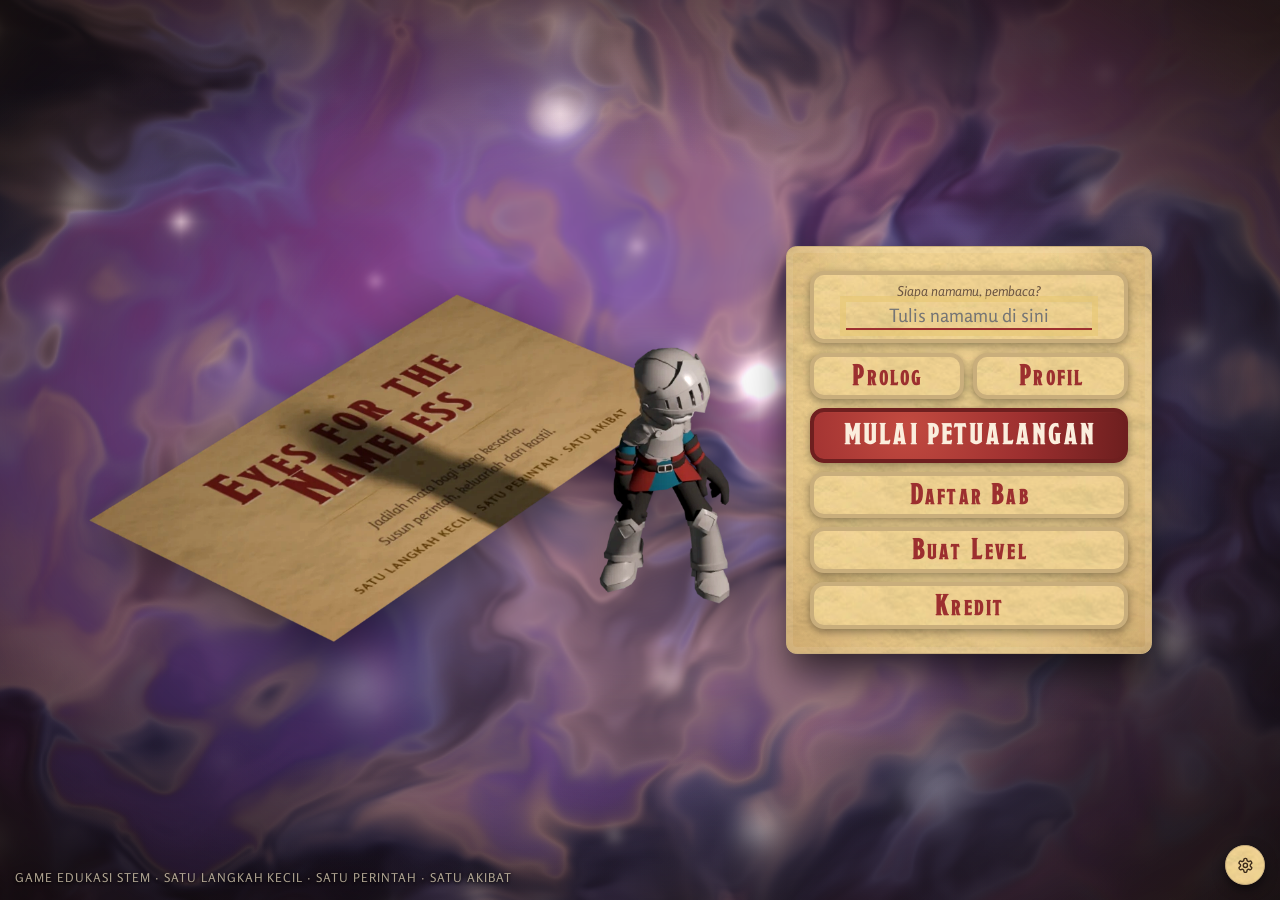
<file: index.html>
<!doctype html>
<html lang="id">
<head>
  <meta charset="utf-8" />
  <meta name="viewport" content="width=device-width, initial-scale=1, viewport-fit=cover" />
  <title>Eyes for the Nameless</title>
  <link rel="stylesheet" href="style.css" />
  <script type="importmap">
    {
      "imports": {
        "three": "./vendor/three/build/three.module.js",
        "three/addons/": "./vendor/three/examples/jsm/"
      }
    }
  </script>
</head>
<body class="on-title booting">
  <!-- Layar muat: tampil sampai js/main.js selesai -->
  <div class="boot" id="boot" role="status" aria-live="polite">
    <div class="boot-mark" aria-hidden="true">✦</div>
    <p id="bootText">Membuka buku…</p>
  </div>
  <!-- Dunia 3D: penuh layar -->
  <div class="viewport" id="viewport"></div>

  <div class="app">
    <!-- Bar atas melayang -->
    <header class="topbar">
      <button class="icon-btn" id="btnPause" title="Jeda (Esc / P)" aria-label="Jeda permainan">
        <svg viewBox="0 0 24 24"><rect x="14" y="4" width="4" height="16" rx="1" /><rect x="6" y="4" width="4" height="16" rx="1" /></svg>
      </button>
      <div class="banner">
        <div class="chapter" id="stageTitle">BAB I</div>
        <div class="stage-sub" id="stageSub"></div>
      </div>
      <div class="hud">
        <div class="chip" id="timer" title="Waktu menyusun (berhenti saat program berjalan)"></div>
        <div class="chip" id="starGoal"></div>
        <div class="chip" id="blockCount"></div>
      </div>
      <div class="top-actions">
        <button class="icon-btn" id="btnCenterCam" title="Pusatkan kamera (C)" aria-label="Pusatkan kamera ke titik awal">
          <svg viewBox="0 0 24 24"><circle cx="12" cy="12" r="3" /><line x1="12" x2="12" y1="2" y2="6" /><line x1="12" x2="12" y1="18" y2="22" /><line x1="2" x2="6" y1="12" y2="12" /><line x1="18" x2="22" y1="12" y2="12" /></svg>
        </button>
        <button class="icon-btn" id="btnControls" title="Panduan kontrol (? / H)" aria-label="Panduan kontrol">
          <svg viewBox="0 0 24 24"><circle cx="12" cy="12" r="10" /><path d="M9.09 9a3 3 0 0 1 5.83 1c0 2-3 3-3 3" /><path d="M12 17h.01" /></svg>
        </button>
        <button class="icon-btn" id="btnEditLevel" title="Kembali ke editor level" aria-label="Edit level ini" hidden>
          <svg viewBox="0 0 24 24"><path d="M21.174 6.812a1 1 0 0 0-3.986-3.987L3.842 16.174a2 2 0 0 0-.5.83l-1.321 4.352a.5.5 0 0 0 .623.622l4.353-1.32a2 2 0 0 0 .83-.497z" /><path d="m15 5 4 4" /></svg>
        </button>
        <button class="icon-btn" id="btnStages" title="Daftar bab">
          <svg viewBox="0 0 24 24"><path d="M12 7v14" /><path d="M3 18a1 1 0 0 1-1-1V4a1 1 0 0 1 1-1h5a4 4 0 0 1 4 4 4 4 0 0 1 4-4h5a1 1 0 0 1 1 1v13a1 1 0 0 1-1 1h-6a3 3 0 0 0-3 3 3 3 0 0 0-3-3z" /></svg>
        </button>
        <button class="icon-btn" id="btnMute" title="Suara">
          <svg viewBox="0 0 24 24" id="muteIcon"></svg>
        </button>
      </div>
    </header>

    <div class="concept" id="concept"></div>
    <button class="hint-btn" id="btnHint" title="Minta petunjuk">
      <span class="seal-mini" id="hintSeal"></span> Petunjuk
    </button>
    <button class="cam-help" id="camHelp" type="button" title="Buka panduan kontrol lengkap (? / H)" aria-label="Panduan kontrol kamera dan tombol">
      <span><b>Putar:</b> Seret</span>
      <span class="sep" aria-hidden="true">·</span>
      <span><b>Geser:</b> Klik kanan / <kbd>WASD</kbd></span>
      <span class="sep" aria-hidden="true">·</span>
      <span><b>Zoom:</b> Scroll</span>
      <span class="sep" aria-hidden="true">·</span>
      <span><b>Pusat:</b> <kbd>C</kbd></span>
      <span class="sep" aria-hidden="true">·</span>
      <span class="cam-help-more">Kontrol <kbd>?</kbd></span>
    </button>
    <div class="toast" id="toast" role="status"></div>

    <div class="dialog" id="dialog" hidden>
      <div class="portrait" id="dlgIcon"></div>
      <div class="dlg-body">
        <div class="dlg-name" id="dlgName"></div>
        <div class="dlg-text" id="dlgText"></div>
      </div>
      <button class="dlg-next" id="dlgNext">Lanjut ›</button>
    </div>

    <!-- Pegangan untuk menyeret lebar panel buku perintah (desktop) -->
    <div class="panel-resizer" id="panelResizer" role="separator" aria-orientation="vertical" tabindex="0"
      aria-label="Ubah lebar panel perintah" title="Seret untuk mengubah lebar panel · klik ganda: ukuran awal"></div>

    <!-- Panel buku perintah -->
    <aside class="code-panel paper">
      <div class="editor" id="editorView"></div>
      <div class="section">
        <div class="pal-head">
          <h2 class="panel-title">Kitab Perintah</h2>
          <button class="link-btn" id="btnBlockInfo" title="Penjelasan semua blok di bab ini">
            <svg viewBox="0 0 24 24"><circle cx="12" cy="12" r="10" /><path d="M12 16v-4" /><path d="M12 8h.01" /></svg>
            Kamus blok
          </button>
        </div>
        <p class="sub">Klik untuk menambah · seret untuk mengatur</p>
        <div class="palette" id="palette"></div>
      </div>

      <div class="section grow">
        <div class="prog-head">
          <h2 class="panel-title">Program</h2>
          <button class="link-btn" id="btnClear">
            <svg viewBox="0 0 24 24"><path d="M3 6h18" /><path d="M19 6v14c0 1-1 2-2 2H7c-1 0-2-1-2-2V6" /><path d="M8 6V4c0-1 1-2 2-2h4c1 0 2 1 2 2v2" /><line x1="10" x2="10" y1="11" y2="17" /><line x1="14" x2="14" y1="11" y2="17" /></svg>
            <span id="clearLabel">Hapus semua</span>
          </button>
        </div>
        <div class="program" id="program" role="list" aria-label="Program"></div>
      </div>

      <div class="run-bar">
        <button class="run" id="btnRun">
          <svg viewBox="0 0 24 24"><polygon points="6 3 20 12 6 21 6 3"  fill="currentColor"/></svg>
          JALANKAN
        </button>
        <button class="btn icon square" id="btnReset" title="Hentikan &amp; kembali ke awal">
          <svg viewBox="0 0 24 24"><path d="M3 12a9 9 0 1 0 9-9 9.75 9.75 0 0 0-6.74 2.74L3 8" /><path d="M3 3v5h5" /></svg>
        </button>
        <label class="speed">
          <span>Kecepatan</span>
          <input type="range" id="speed" min="1" max="5" value="2" />
        </label>
      </div>
    </aside>
  </div>

  <!-- Sampul buku (layar judul) -->
  <div class="overlay title-screen" id="titleOverlay">
    <!-- Menu utama ala diorama: render tim (kartu judul + kesatria) dengan tombol di bidang tanah yang sama.
         Posisi bidang dihitung di js/main.js (layoutMenuPlane). Layar sempit memakai tata letak datar. -->
    <div class="menu-scene" id="menuScene">
      <img class="menu-art" id="menuArt" src="assets/menu/scene.webp" alt="" aria-hidden="true" draggable="false">
      <div class="menu-plane" id="menuPlane">
        <h1 id="gameTitle" class="sr-only"></h1>
        <p class="sr-only">Jadilah mata bagi sang kesatria. Susun perintah, keluarlah dari kastil.</p>
        <!-- Papan UI: seukuran kartu judul, di lantai yang sama, diputar 90 derajat (bersilangan) -->
        <div class="menu-panel">
          <div class="menu-board" aria-hidden="true"></div>
          <div class="slab slab-note">
            <label class="name-field" id="nameField">
              <span>Siapa namamu, pembaca?</span>
              <input id="nameInput" maxlength="20" placeholder="Tulis namamu di sini" autocomplete="off" data-autofocus>
            </label>
            <p class="welcome" id="welcomeText" hidden></p>
          </div>
          <div class="slab-row">
            <button class="slab" id="btnProlog">Prolog</button>
            <button class="slab" id="btnTitleProfile">Profil</button>
          </div>
          <button class="slab slab-main" id="btnPlay" data-autofocus>BUKA BUKU</button>
          <button class="slab" id="btnTitleStages">Daftar Bab</button>
          <button class="slab" id="btnTitleEditor">Buat Level</button>
          <button class="slab" id="btnTitleCredits">Kredit</button>
        </div>
      </div>
      <nav class="menu-corner" aria-label="Menu lain">
        <button class="btn" id="btnEpilog" hidden>Epilog</button>
        <button class="icon-btn" id="btnTitleSettings" title="Pengaturan" aria-label="Pengaturan"><svg viewBox="0 0 24 24"><path d="M12.22 2h-.44a2 2 0 0 0-2 2v.18a2 2 0 0 1-1 1.73l-.43.25a2 2 0 0 1-2 0l-.15-.08a2 2 0 0 0-2.73.73l-.22.38a2 2 0 0 0 .73 2.73l.15.1a2 2 0 0 1 1 1.72v.51a2 2 0 0 1-1 1.74l-.15.09a2 2 0 0 0-.73 2.73l.22.38a2 2 0 0 0 2.73.73l.15-.08a2 2 0 0 1 2 0l.43.25a2 2 0 0 1 1 1.73V20a2 2 0 0 0 2 2h.44a2 2 0 0 0 2-2v-.18a2 2 0 0 1 1-1.73l.43-.25a2 2 0 0 1 2 0l.15.08a2 2 0 0 0 2.73-.73l.22-.39a2 2 0 0 0-.73-2.73l-.15-.08a2 2 0 0 1-1-1.74v-.5a2 2 0 0 1 1-1.74l.15-.09a2 2 0 0 0 .73-2.73l-.22-.38a2 2 0 0 0-2.73-.73l-.15.08a2 2 0 0 1-2 0l-.43-.25a2 2 0 0 1-1-1.73V4a2 2 0 0 0-2-2z" /><circle cx="12" cy="12" r="3" /></svg></button>
      </nav>
      <p class="menu-foot">Game edukasi STEM · Satu langkah kecil · satu perintah · satu akibat</p>
    </div>
  </div>

  <!-- Cutscene: halaman buku -->
  <div class="overlay story" id="storyOverlay" hidden>
    <div class="story-flash" id="storyFlash" aria-hidden="true"></div>
    <div class="story-card paper">
      <div class="story-label" id="storyLabel"></div>
      <div class="story-art" id="storyArt" aria-hidden="true" hidden>
        <div class="story-figure knight"><img src="assets/portraits/knight.png" alt="" /></div>
        <div class="story-figure princess"><img src="assets/portraits/princess.png" alt="" /></div>
      </div>
      <p class="story-text" id="storyText"></p>
      <div class="story-actions">
        <button class="link-btn" id="storySkip">Lewati</button>
        <span class="story-dots" id="storyDots"></span>
        <button class="run small" id="storyNext" data-autofocus>Lanjut ›</button>
      </div>
    </div>
  </div>

  <!-- Daftar bab -->
  <div class="overlay" id="stageOverlay" role="dialog" aria-modal="true" aria-label="Daftar bab" hidden>
    <div class="modal wide paper">
      <h2>Daftar Bab</h2>
      <div class="stage-grid" id="stageGrid"></div>
      <div class="custom-head">
        <h3>Level Custom</h3>
        <div class="custom-actions">
          <button class="run small" id="btnNewLevel">+ Buat level</button>
          <button class="btn" id="btnImport">Impor kode</button>
        </div>
      </div>
      <div class="stage-grid" id="customGrid"></div>
      <div class="modal-actions">
        <button class="btn" id="btnStageEpilog" hidden>Tonton ulang epilog</button>
        <button class="btn" id="btnSaveNow">Simpan sekarang</button>
        <button class="run small" id="btnCloseStages">Tutup</button>
      </div>
    </div>
  </div>

  <!-- Menang -->
  <div class="overlay" id="winOverlay" role="dialog" aria-modal="true" aria-labelledby="winTitle" hidden>
    <div class="modal paper">
      <h2 id="winTitle">Bab selesai!</h2>
      <div class="win-stars" id="winStars"></div>
      <p id="winText"></p>
      <p class="win-eng" id="winEng"></p>
      <div class="modal-actions">
        <button class="btn" id="btnStay">Ulangi</button>
        <button class="run small" id="btnNext" data-autofocus>Lanjut ›</button>
      </div>
    </div>
  </div>

  <!-- Profil -->
  <div class="overlay" id="profileOverlay" role="dialog" aria-modal="true" aria-label="Profil" hidden>
    <div class="modal paper">
      <div class="profile-head">
        <div class="avatar" id="profileAvatar"></div>
        <div>
          <h2 id="profileName"></h2>
          <div class="rank" id="profileRank"></div>
        </div>
      </div>
      <div class="rank-bar"><i id="rankFill"></i></div>
      <p class="rank-next" id="rankNext"></p>
      <div class="stat-grid" id="statGrid"></div>
      <h3 class="sec-title">Bintang per bab</h3>
      <div class="chapter-stars" id="chapterStars"></div>
      <div class="modal-actions">
        <button class="btn" id="btnLoadProfile">Muat profil</button>
        <button class="btn" id="btnNewProfile">Profil baru</button>
        <button class="btn" id="btnRename">Ganti nama</button>
        <button class="run small" id="btnCloseProfile" data-autofocus>Tutup</button>
      </div>
    </div>
  </div>

  <!-- Menu Jeda -->
  <div class="overlay" id="pauseOverlay" role="dialog" aria-modal="true" aria-labelledby="pauseTitle" hidden>
    <div class="modal paper pause-card">
      <h2 id="pauseTitle">Jeda</h2>
      <p class="pause-sub" id="pauseSub"></p>
      <div class="pause-actions">
        <button class="run" id="btnResume" type="button" data-autofocus>
          <svg viewBox="0 0 24 24"><polygon points="6 3 20 12 6 21 6 3" fill="currentColor" stroke="none" /></svg>
          LANJUTKAN
        </button>
        <button class="btn" id="btnPauseRestart" type="button">
          <svg viewBox="0 0 24 24"><path d="M3 12a9 9 0 1 0 9-9 9.75 9.75 0 0 0-6.74 2.74L3 8" /><path d="M3 3v5h5" /></svg>
          Ulangi bab
        </button>
        <button class="btn" id="btnPauseSettings" type="button">
          <svg viewBox="0 0 24 24"><path d="M12.22 2h-.44a2 2 0 0 0-2 2v.18a2 2 0 0 1-1 1.73l-.43.25a2 2 0 0 1-2 0l-.15-.08a2 2 0 0 0-2.73.73l-.22.38a2 2 0 0 0 .73 2.73l.15.1a2 2 0 0 1 1 1.72v.51a2 2 0 0 1-1 1.74l-.15.09a2 2 0 0 0-.73 2.73l.22.38a2 2 0 0 0 2.73.73l.15-.08a2 2 0 0 1 2 0l.43.25a2 2 0 0 1 1 1.73V20a2 2 0 0 0 2 2h.44a2 2 0 0 0 2-2v-.18a2 2 0 0 1 1-1.73l.43-.25a2 2 0 0 1 2 0l.15.08a2 2 0 0 0 2.73-.73l.22-.39a2 2 0 0 0-.73-2.73l-.15-.08a2 2 0 0 1-1-1.74v-.5a2 2 0 0 1 1-1.74l.15-.09a2 2 0 0 0 .73-2.73l-.22-.38a2 2 0 0 0-2.73-.73l-.15.08a2 2 0 0 1-2 0l-.43-.25a2 2 0 0 1-1-1.73V4a2 2 0 0 0-2-2z" /><circle cx="12" cy="12" r="3" /></svg>
          Pengaturan
        </button>
        <button class="btn" id="btnPauseControls" type="button">
          <svg viewBox="0 0 24 24"><circle cx="12" cy="12" r="10" /><path d="M9.09 9a3 3 0 0 1 5.83 1c0 2-3 3-3 3" /><path d="M12 17h.01" /></svg>
          Panduan kontrol
        </button>
        <button class="btn" id="btnPauseHome" type="button">
          <svg viewBox="0 0 24 24"><path d="M15 21v-8a1 1 0 0 0-1-1h-4a1 1 0 0 0-1 1v8" /><path d="M3 10a2 2 0 0 1 .709-1.528l7-5.999a2 2 0 0 1 2.582 0l7 5.999A2 2 0 0 1 21 10v9a2 2 0 0 1-2 2H5a2 2 0 0 1-2-2z" /></svg>
          Menu utama
        </button>
      </div>
    </div>
  </div>

  <!-- Kredit -->
  <div class="overlay" id="creditsOverlay" role="dialog" aria-modal="true" aria-labelledby="creditsTitle" hidden>
    <div class="modal wide paper credits-modal">
      <h2 id="creditsTitle">Kredit</h2>
      <div class="credits-body" id="creditsBody"></div>
      <div class="modal-actions">
        <button class="run small" id="btnCloseCredits" data-autofocus>Tutup</button>
      </div>
    </div>
  </div>

  <!-- Panduan Kontrol -->
  <div class="overlay" id="controlsOverlay" role="dialog" aria-modal="true" aria-labelledby="controlsTitle" hidden>
    <div class="modal wide paper controls-modal">
      <h2 id="controlsTitle">Panduan Kontrol</h2>
      <p class="ctrl-sub">Pilih cara bermain yang paling nyaman: mouse, layar sentuh, keyboard, atau controller.</p>
      <div class="ctrl-body">
        <div class="ctrl-grid">
          <section class="ctrl-sec">
            <h3>Kamera &amp; Mouse / Sentuh</h3>
            <ul class="ctrl-list">
              <li><span>Putar kamera</span><span><kbd>Seret kiri</kbd> / <kbd>1 jari</kbd></span></li>
              <li><span>Geser kamera (pan)</span><span><kbd>Seret kanan</kbd> / <kbd>Shift + seret</kbd> / <kbd>2 jari</kbd></span></li>
              <li><span>Zoom masuk / keluar</span><span><kbd>Scroll</kbd> / <kbd>Cubit 2 jari</kbd></span></li>
              <li><span>Pusatkan kamera</span><span><kbd>C</kbd> atau tombol bidik</span></li>
              <li><span>Susun &amp; hapus blok</span><span><kbd>Klik</kbd> tambah · <kbd>Seret</kbd> atur / buang</span></li>
            </ul>
          </section>
          <section class="ctrl-sec">
            <h3>Keyboard</h3>
            <ul class="ctrl-list">
              <li><span>Pindah fokus menu &amp; blok</span><span><kbd>↑</kbd> <kbd>↓</kbd> <kbd>←</kbd> <kbd>→</kbd> / <kbd>Tab</kbd></span></li>
              <li><span>Pilih / masuk wadah</span><span><kbd>Enter</kbd> / <kbd>Spasi</kbd></span></li>
              <li><span>Geser kamera / pusatkan</span><span><kbd>W</kbd> <kbd>A</kbd> <kbd>S</kbd> <kbd>D</kbd> / <kbd>C</kbd></span></li>
              <li><span>Geser urutan blok</span><span><kbd>Alt + ↑</kbd> / <kbd>Alt + ↓</kbd></span></li>
              <li><span>Hapus blok terpilih</span><span><kbd>Delete</kbd> / <kbd>Backspace</kbd></span></li>
              <li><span>Jeda / kembali / keluar wadah</span><span><kbd>P</kbd> / <kbd>Esc</kbd></span></li>
              <li><span>Buka panduan kontrol</span><span><kbd>?</kbd> / <kbd>H</kbd></span></li>
            </ul>
          </section>
          <section class="ctrl-sec ctrl-sec-wide">
            <h3>Controller / Gamepad <small>(Xbox / PlayStation)</small></h3>
            <ul class="ctrl-list ctrl-list-2col">
              <li><span>Pindah fokus menu &amp; blok</span><span><kbd>D-pad</kbd> / <kbd>Stik Kiri</kbd></span></li>
              <li><span>Pilih / aktifkan</span><span><kbd>A</kbd> (<kbd>✕</kbd>)</span></li>
              <li><span>Kembali / keluar wadah / jeda</span><span><kbd>B</kbd> (<kbd>○</kbd>)</span></li>
              <li><span>Jalankan program</span><span><kbd>Y</kbd> (<kbd>△</kbd>)</span></li>
              <li><span>Minta petunjuk</span><span><kbd>X</kbd> (<kbd>□</kbd>)</span></li>
              <li><span>Geser blok naik / turun</span><span><kbd>LB</kbd> / <kbd>RB</kbd> (<kbd>L1</kbd> / <kbd>R1</kbd>)</span></li>
              <li><span>Jeda / Pengaturan</span><span><kbd>Start</kbd> (<kbd>Options</kbd>)</span></li>
              <li><span>Editor Level</span><span><kbd>D-pad</kbd> kursor · tahan <kbd>RT</kbd> (<kbd>R2</kbd>) melukis</span></li>
            </ul>
            <p class="ctrl-note">Catatan: Kontrol kamera (putar, geser, zoom) menggunakan mouse, layar sentuh, atau tombol <kbd>WASD</kbd> &amp; <kbd>C</kbd> di keyboard.</p>
          </section>
        </div>
        <p class="ctrl-editor-note"><b>Editor Level (Keyboard):</b> <kbd>1</kbd>–<kbd>9</kbd>, <kbd>0</kbd>, <kbd>-</kbd> pilih alat · <kbd>Shift + Panah</kbd> melukis · <kbd>Ctrl + Z</kbd> / <kbd>Y</kbd> undo/redo · <kbd>Ctrl + Enter</kbd> uji level.</p>
      </div>
      <div class="modal-actions">
        <button class="run small" id="btnCloseControls" data-autofocus>Tutup</button>
      </div>
    </div>
  </div>

  <!-- Pengaturan -->
  <div class="overlay" id="settingsOverlay" role="dialog" aria-modal="true" aria-label="Pengaturan" hidden>
    <div class="modal paper">
      <h2>Pengaturan</h2>
      <div class="settings">
        <div class="set-row">
          <span>Ukuran teks</span>
          <div class="seg" id="setText">
            <button data-v="s">Kecil</button><button data-v="m">Sedang</button><button data-v="l">Besar</button><button data-v="xl">Sangat besar</button>
          </div>
        </div>
        <label class="set-row"><span>Volume musik</span><input type="range" id="setMusic" min="0" max="100"></label>
        <label class="set-row"><span>Volume efek suara</span><input type="range" id="setSfx" min="0" max="100"></label>
        <label class="set-row toggle"><span>Kontras tinggi<small>Teks & garis lebih tegas</small></span><input type="checkbox" id="setContrast"><i></i></label>
        <label class="set-row toggle"><span>Font mudah dibaca<small>Ganti huruf hias paragraf dengan huruf biasa</small></span><input type="checkbox" id="setReadable"><i></i></label>
        <label class="set-row toggle"><span>Kurangi animasi<small>Matikan transisi & efek gerak UI</small></span><input type="checkbox" id="setMotion"><i></i></label>
        <label class="set-row toggle"><span>Latar animasi<small>Matikan bila game terasa berat (laptop lama / HP)</small></span><input type="checkbox" id="setBgfx"><i></i></label>
      </div>
      <div class="modal-actions">
        <button class="run small" id="btnCloseSettings">Simpan</button>
      </div>
    </div>
  </div>

  <!-- Slot simpan / profil -->
  <div class="overlay" id="slotOverlay" role="dialog" aria-modal="true" aria-labelledby="slotTitle" hidden>
    <div class="modal wide paper slots">
      <h2 id="slotTitle">Pilih Profil</h2>
      <p class="slot-sub" id="slotSub"></p>
      <div class="slot-list" id="slotList" role="list"></div>
      <div class="slot-tools">
        <button class="btn" id="btnExportSave" title="Unduh simpanan profil aktif sebagai file .json">
          <svg viewBox="0 0 24 24"><path d="M21 15v4a2 2 0 0 1-2 2H5a2 2 0 0 1-2-2v-4" /><polyline points="7 10 12 15 17 10" /><line x1="12" x2="12" y1="15" y2="3" /></svg> Ekspor profil aktif
        </button>
        <button class="btn" id="btnImportSave" title="Muat simpanan dari file .json">
          <svg viewBox="0 0 24 24"><path d="M21 15v4a2 2 0 0 1-2 2H5a2 2 0 0 1-2-2v-4" /><polyline points="17 8 12 3 7 8" /><line x1="12" x2="12" y1="3" y2="15" /></svg> Impor dari file
        </button>
        <input type="file" id="importFile" accept=".json,application/json" hidden>
      </div>
      <button class="btn" id="btnCloseSlots">Tutup</button>
    </div>
  </div>

  <!-- Kartu blok baru / kamus blok -->
  <div class="overlay" id="blockOverlay" role="dialog" aria-modal="true" aria-labelledby="bkName" aria-describedby="bkDesc" hidden>
    <div class="modal paper block-card">
      <div class="bk-top">
        <div class="bk-kicker" id="bkKicker"></div>
        <div class="bk-icon" id="bkIcon" aria-hidden="true"></div>
        <h2 id="bkName"></h2>
      </div>
      <!-- isi bisa di-scroll; tinggi kartu tetap agar tombol tidak berpindah antar halaman -->
      <div class="bk-body" id="bkBody">
        <p class="bk-desc" id="bkDesc"></p>
        <div class="bk-example">
          <div class="bk-ex-label">Contoh penggunaan</div>
          <div class="bk-program" id="bkExample" role="list" aria-label="Contoh program"></div>
          <p class="bk-note" id="bkNote"></p>
        </div>
        <p class="bk-tip" id="bkTip"></p>
      </div>
      <div class="bk-nav">
        <button class="btn" id="bkPrev">‹ Sebelumnya</button>
        <div class="bk-dots" id="bkDots" aria-hidden="true"></div>
        <button class="run small" id="bkNext" data-autofocus>Lanjut ›</button>
      </div>
    </div>
  </div>

  <!-- Dialog pembuka stage (pop-up modal + model karakter) -->
  <div class="overlay" id="dialogOverlay" role="dialog" aria-modal="true" aria-labelledby="dlgPopName" aria-describedby="dlgPopText" hidden>
    <div class="dlg-scene">
      <div class="dlg-cast" id="dlgCast" aria-hidden="true" hidden>
        <div class="dlg-actor left" id="dlgActorLeft" hidden>
          <img class="dlg-sprite" alt="" decoding="async">
        </div>
        <div class="dlg-actor right" id="dlgActorRight" hidden>
          <img class="dlg-sprite" alt="" decoding="async">
        </div>
      </div>
      <div class="modal paper dialog-card">
        <div class="dlg-top">
          <div class="dlg-head-row">
            <div class="dlg-kicker" id="dlgPopKicker"></div>
            <button class="link-btn dlg-skip" id="dlgPopSkip" type="button">Lewati</button>
          </div>
          <div class="dlg-speaker-row">
            <div class="portrait lg" id="dlgPopIcon" aria-hidden="true"></div>
            <h2 class="dlg-pop-name" id="dlgPopName"></h2>
          </div>
        </div>
        <div class="dlg-pop-body" id="dlgPopBody">
          <p class="dlg-pop-text" id="dlgPopText"></p>
        </div>
        <div class="bk-nav dlg-nav">
          <button class="btn" id="dlgPopPrev" type="button">‹ Sebelumnya</button>
          <div class="bk-dots" id="dlgPopDots" aria-hidden="true"></div>
          <button class="run small" id="dlgPopNext" type="button" data-autofocus>Lanjut ›</button>
        </div>
      </div>
    </div>
  </div>

  <!-- Modal in-game (konfirmasi / isian) -->
  <div class="overlay" id="askOverlay" role="dialog" aria-modal="true" aria-labelledby="askTitle" aria-describedby="askText" hidden>
    <div class="modal paper ask">
      <h2 id="askTitle"></h2>
      <p id="askText"></p>
      <input id="askLine" class="ask-field" maxlength="40" autocomplete="off" hidden>
      <textarea id="askArea" class="ask-field" rows="4" spellcheck="false" hidden></textarea>
      <p class="ask-error" id="askError" role="alert"></p>
      <div class="modal-actions">
        <button class="btn" id="askCancel">Batal</button>
        <button class="run small" id="askOk">OK</button>
      </div>
    </div>
  </div>

  <script type="module" src="js/main.js"></script>
  <script>
    // Bila modul gagal dimuat, jangan biarkan layar muat berputar selamanya.
    setTimeout(function () {
      if (document.body.classList.contains('booting')) {
        document.getElementById('bootText').textContent = 'Gagal memuat. Muat ulang halaman; bila masih gagal, coba browser lain.';
        document.body.classList.add('boot-failed');
      }
    }, 20000);
  </script>
</body>
</html>
</file>
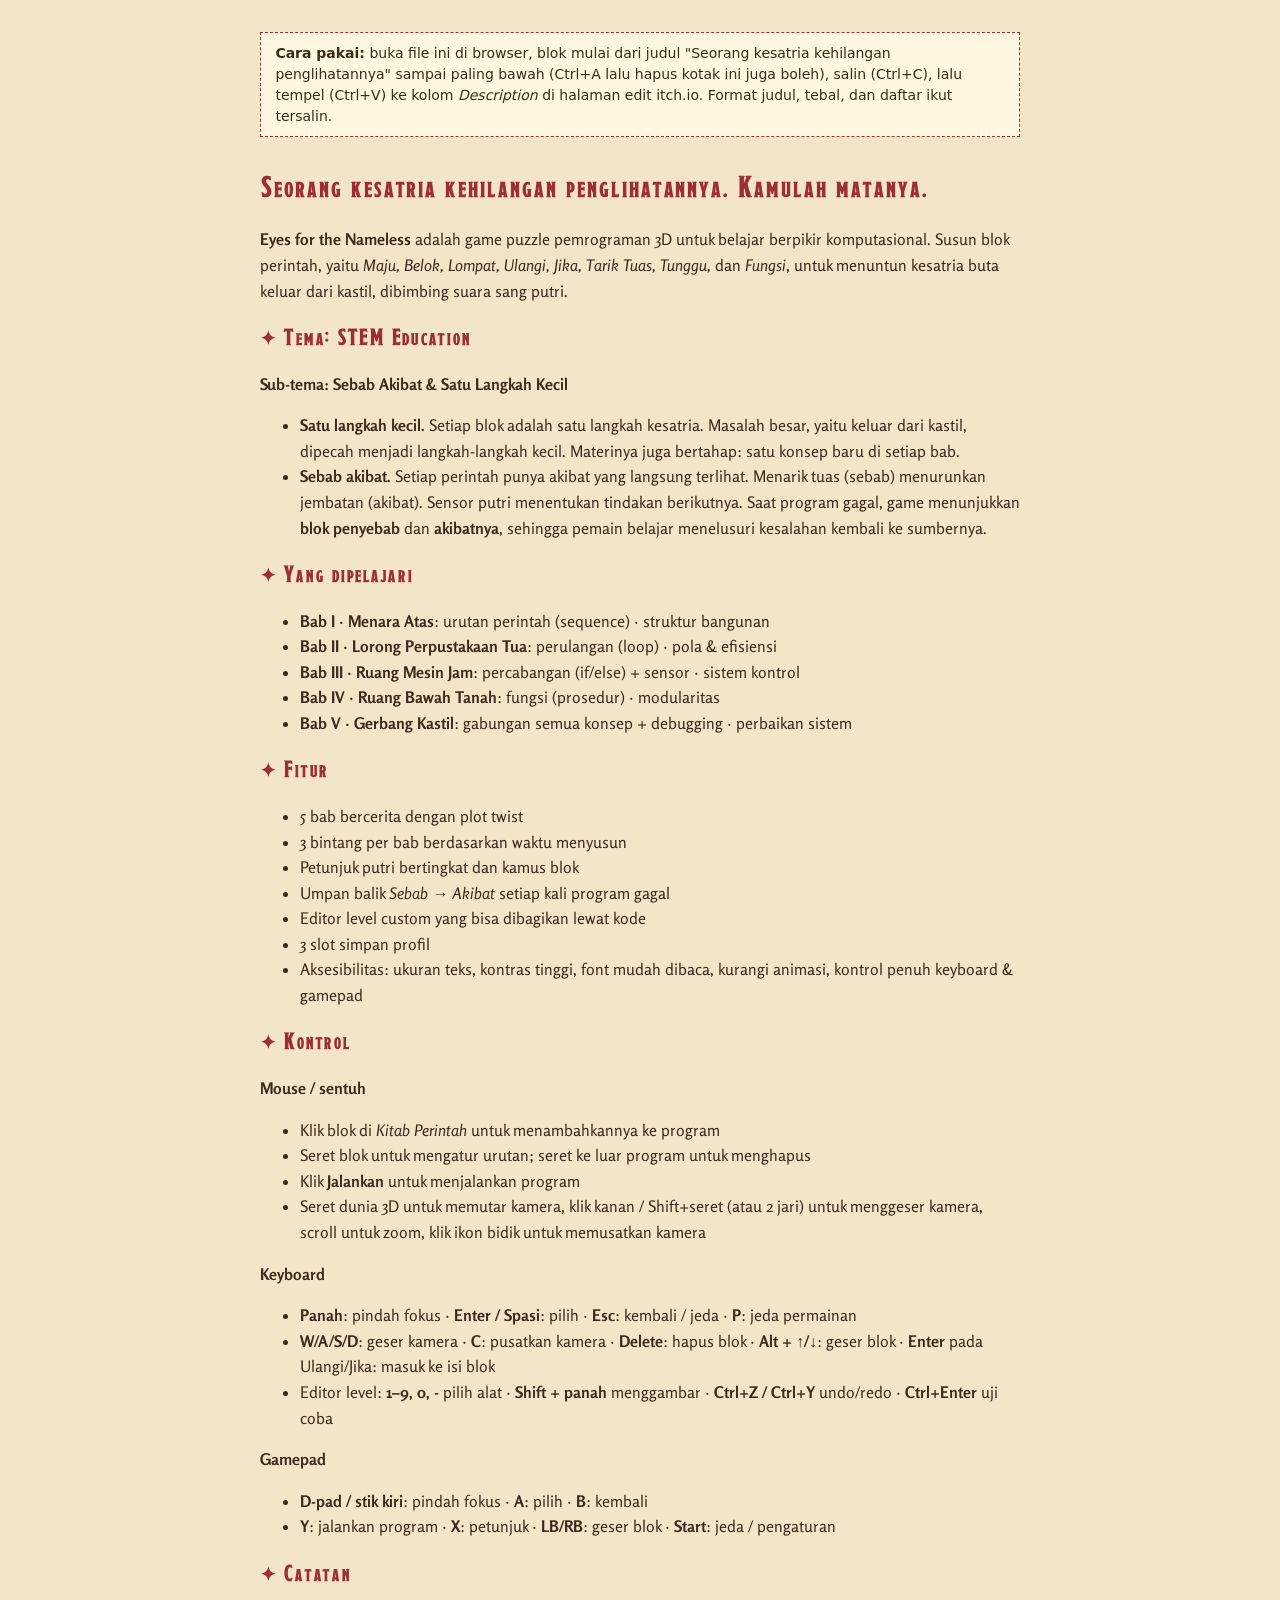
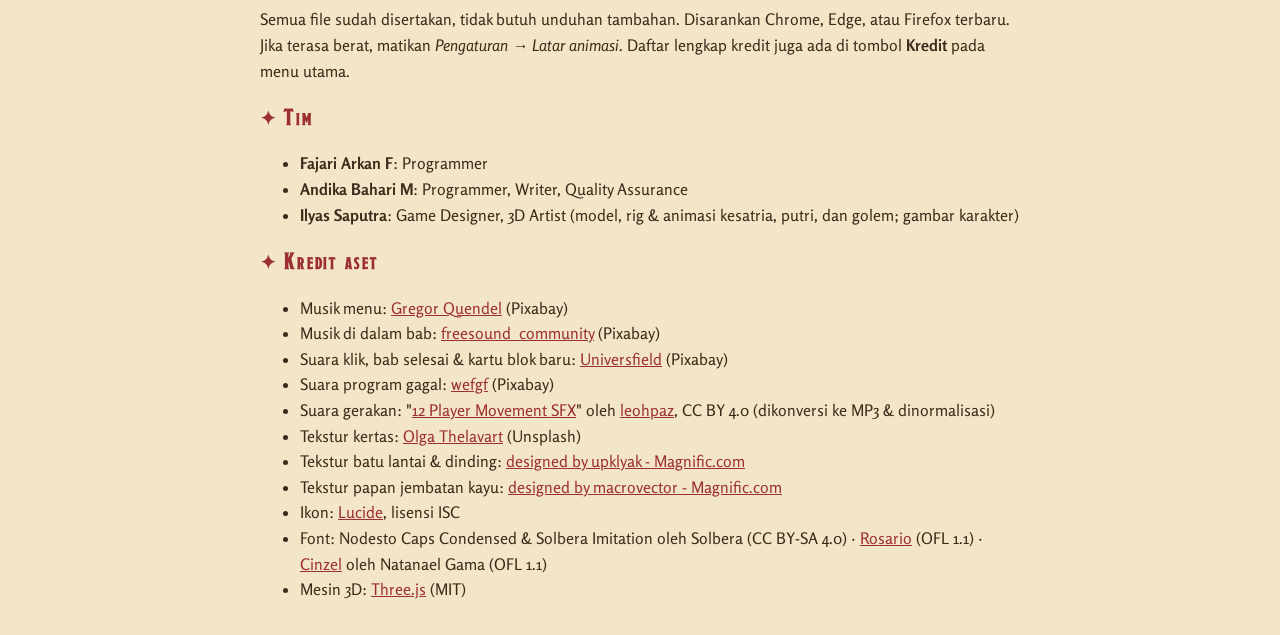
<file: docs/itch/description.html>
<!doctype html>
<html lang="id">
<head>
<meta charset="utf-8">
<title>Deskripsi itch.io: Eyes for the Nameless</title>
<style>
  /* Gaya hanya untuk pratinjau lokal (font sama dengan game, dari assets/fonts).
     Saat ditempel ke itch.io, warna & font mengikuti pengaturan Edit theme. */
  @font-face { font-family: "Nodesto Caps Condensed"; src: url("../../assets/fonts/NodestoCapsCondensed-Bold.otf") format("opentype"); font-weight: 100 900; size-adjust: 125%; }
  @font-face { font-family: "Rosario"; src: url("../../assets/fonts/rosario/Rosario-VariableFont_wght.ttf") format("truetype"); font-weight: 300 700; font-style: normal; }
  @font-face { font-family: "Rosario"; src: url("../../assets/fonts/rosario/Rosario-Italic-VariableFont_wght.ttf") format("truetype"); font-weight: 300 700; font-style: italic; }
  body { max-width: 760px; margin: 2rem auto; padding: 0 1rem; font: 16px/1.6 "Rosario", Georgia, serif; color: #3b2a1a; background: #f3e6c8; }
  .howto { background: #fff7e0; border: 1px dashed #9c2f2f; padding: .6rem .9rem; font: 14px/1.5 system-ui, sans-serif; margin-bottom: 2rem; }
  h2, h3 { color: #9c2f2f; font-family: "Nodesto Caps Condensed", Georgia, serif; font-weight: 700; letter-spacing: 0.04em; }
  a { color: #9c2f2f; }
</style>
</head>
<body>
<div class="howto">
  <b>Cara pakai:</b> buka file ini di browser, blok mulai dari judul "Seorang kesatria kehilangan penglihatannya" sampai paling bawah (Ctrl+A lalu hapus kotak ini juga boleh), salin (Ctrl+C), lalu tempel (Ctrl+V) ke kolom <i>Description</i> di halaman edit itch.io. Format judul, tebal, dan daftar ikut tersalin.
</div>

<h2>Seorang kesatria kehilangan penglihatannya. Kamulah matanya.</h2>
<p><b>Eyes for the Nameless</b> adalah game puzzle pemrograman 3D untuk belajar berpikir komputasional. Susun blok perintah, yaitu <i>Maju, Belok, Lompat, Ulangi, Jika, Tarik Tuas, Tunggu,</i> dan <i>Fungsi</i>, untuk menuntun kesatria buta keluar dari kastil, dibimbing suara sang putri.</p>

<h3>✦ Tema: STEM Education</h3>
<p><b>Sub-tema: Sebab Akibat &amp; Satu Langkah Kecil</b></p>
<ul>
  <li><b>Satu langkah kecil.</b> Setiap blok adalah satu langkah kesatria. Masalah besar, yaitu keluar dari kastil, dipecah menjadi langkah-langkah kecil. Materinya juga bertahap: satu konsep baru di setiap bab.</li>
  <li><b>Sebab akibat.</b> Setiap perintah punya akibat yang langsung terlihat. Menarik tuas (sebab) menurunkan jembatan (akibat). Sensor putri menentukan tindakan berikutnya. Saat program gagal, game menunjukkan <b>blok penyebab</b> dan <b>akibatnya</b>, sehingga pemain belajar menelusuri kesalahan kembali ke sumbernya.</li>
</ul>

<h3>✦ Yang dipelajari</h3>
<ul>
  <li><b>Bab I · Menara Atas</b>: urutan perintah (sequence) · struktur bangunan</li>
  <li><b>Bab II · Lorong Perpustakaan Tua</b>: perulangan (loop) · pola &amp; efisiensi</li>
  <li><b>Bab III · Ruang Mesin Jam</b>: percabangan (if/else) + sensor · sistem kontrol</li>
  <li><b>Bab IV · Ruang Bawah Tanah</b>: fungsi (prosedur) · modularitas</li>
  <li><b>Bab V · Gerbang Kastil</b>: gabungan semua konsep + debugging · perbaikan sistem</li>
</ul>

<h3>✦ Fitur</h3>
<ul>
  <li>5 bab bercerita dengan plot twist</li>
  <li>3 bintang per bab berdasarkan waktu menyusun</li>
  <li>Petunjuk putri bertingkat dan kamus blok</li>
  <li>Umpan balik <i>Sebab → Akibat</i> setiap kali program gagal</li>
  <li>Editor level custom yang bisa dibagikan lewat kode</li>
  <li>3 slot simpan profil</li>
  <li>Aksesibilitas: ukuran teks, kontras tinggi, font mudah dibaca, kurangi animasi, kontrol penuh keyboard &amp; gamepad</li>
</ul>

<h3>✦ Kontrol</h3>
<p><b>Mouse / sentuh</b></p>
<ul>
  <li>Klik blok di <i>Kitab Perintah</i> untuk menambahkannya ke program</li>
  <li>Seret blok untuk mengatur urutan; seret ke luar program untuk menghapus</li>
  <li>Klik <b>Jalankan</b> untuk menjalankan program</li>
  <li>Seret dunia 3D untuk memutar kamera, klik kanan / Shift+seret (atau 2 jari) untuk menggeser kamera, scroll untuk zoom, klik ikon bidik untuk memusatkan kamera</li>
</ul>
<p><b>Keyboard</b></p>
<ul>
  <li><b>Panah</b>: pindah fokus · <b>Enter / Spasi</b>: pilih · <b>Esc</b>: kembali / jeda · <b>P</b>: jeda permainan</li>
  <li><b>W/A/S/D</b>: geser kamera · <b>C</b>: pusatkan kamera · <b>Delete</b>: hapus blok · <b>Alt + ↑/↓</b>: geser blok · <b>Enter</b> pada Ulangi/Jika: masuk ke isi blok</li>
  <li>Editor level: <b>1–9, 0, -</b> pilih alat · <b>Shift + panah</b> menggambar · <b>Ctrl+Z / Ctrl+Y</b> undo/redo · <b>Ctrl+Enter</b> uji coba</li>
</ul>
<p><b>Gamepad</b></p>
<ul>
  <li><b>D-pad / stik kiri</b>: pindah fokus · <b>A</b>: pilih · <b>B</b>: kembali</li>
  <li><b>Y</b>: jalankan program · <b>X</b>: petunjuk · <b>LB/RB</b>: geser blok · <b>Start</b>: jeda / pengaturan</li>
</ul>

<h3>✦ Catatan</h3>
<p>Semua file sudah disertakan, tidak butuh unduhan tambahan. Disarankan Chrome, Edge, atau Firefox terbaru. Jika terasa berat, matikan <i>Pengaturan → Latar animasi</i>. Daftar lengkap kredit juga ada di tombol <b>Kredit</b> pada menu utama.</p>

<h3>✦ Tim</h3>
<ul>
  <li><b>Fajari Arkan F</b>: Programmer</li>
  <li><b>Andika Bahari M</b>: Programmer, Writer, Quality Assurance</li>
  <li><b>Ilyas Saputra</b>: Game Designer, 3D Artist (model, rig &amp; animasi kesatria, putri, dan golem; gambar karakter)</li>
</ul>

<h3>✦ Kredit aset</h3>
<ul>
  <li>Musik menu: <a href="https://pixabay.com/users/gregorquendel-19912121/">Gregor Quendel</a> (Pixabay)</li>
  <li>Musik di dalam bab: <a href="https://pixabay.com/users/freesound_community-46691455/">freesound_community</a> (Pixabay)</li>
  <li>Suara klik, bab selesai &amp; kartu blok baru: <a href="https://pixabay.com/users/universfield-28281460/">Universfield</a> (Pixabay)</li>
  <li>Suara program gagal: <a href="https://pixabay.com/users/wefgf-52753747/">wefgf</a> (Pixabay)</li>
  <li>Suara gerakan: "<a href="https://opengameart.org/content/12-player-movement-sfx">12 Player Movement SFX</a>" oleh <a href="https://opengameart.org/users/leohpaz">leohpaz</a>, CC BY 4.0 (dikonversi ke MP3 &amp; dinormalisasi)</li>
  <li>Tekstur kertas: <a href="https://unsplash.com/@olga_o">Olga Thelavart</a> (Unsplash)</li>
  <li>Tekstur batu lantai &amp; dinding: <a href="https://www.magnific.com">designed by upklyak - Magnific.com</a></li>
  <li>Tekstur papan jembatan kayu: <a href="https://www.magnific.com">designed by macrovector - Magnific.com</a></li>
  <li>Ikon: <a href="https://lucide.dev">Lucide</a>, lisensi ISC</li>
  <li>Font: Nodesto Caps Condensed &amp; Solbera Imitation oleh Solbera (CC BY-SA 4.0) · <a href="https://github.com/Omnibus-Type/Rosario">Rosario</a> (OFL 1.1) · <a href="https://fonts.google.com/specimen/Cinzel">Cinzel</a> oleh Natanael Gama (OFL 1.1)</li>
  <li>Mesin 3D: <a href="https://threejs.org">Three.js</a> (MIT)</li>
</ul>
</body>
</html>
</file>
<file: style.css>
/* Font lokal (CC BY-SA 4.0, lihat readme). Masing-masing satu ketebalan: rentang weight mencegah bold palsu. */
@font-face {
  font-family: "Nodesto Caps Condensed";
  src: url("assets/fonts/NodestoCapsCondensed-Bold.otf") format("opentype");
  font-weight: 100 900; font-style: normal; font-display: swap;
  /* Nodesto sempit (lebar ~67% Cinzel): diperbesar agar heading tidak terlihat mengecil. */
  size-adjust: 150%;
}
/* Font paragraf Rosario (SIL OFL 1.1, lisensi di assets/fonts/rosario/OFL.txt). Variabel: wght 300-700. */
@font-face {
  font-family: "Rosario";
  src: url("assets/fonts/rosario/Rosario-VariableFont_wght.ttf") format("truetype");
  font-weight: 300 700; font-style: normal; font-display: swap;
}
@font-face {
  font-family: "Rosario";
  src: url("assets/fonts/rosario/Rosario-Italic-VariableFont_wght.ttf") format("truetype");
  font-weight: 300 700; font-style: italic; font-display: swap;
}
/* Cinzel (SIL OFL 1.1) disertakan lokal di vendor/cinzel: cadangan simbol untuk judul. */
@font-face {
  font-family: "Cinzel";
  src: url("vendor/cinzel/cinzel-latin-500-normal.woff2") format("woff2");
  font-weight: 500; font-style: normal; font-display: swap;
}
@font-face {
  font-family: "Cinzel";
  src: url("vendor/cinzel/cinzel-latin-700-normal.woff2") format("woff2");
  font-weight: 700; font-style: normal; font-display: swap;
}
@font-face {
  font-family: "Cinzel";
  src: url("vendor/cinzel/cinzel-latin-900-normal.woff2") format("woff2");
  font-weight: 900; font-style: normal; font-display: swap;
}
/* Huruf hias awal (drop cap); hanya berisi huruf A-Z. */
@font-face {
  font-family: "Solbera Imitation";
  src: url("assets/fonts/SolberaImitation.otf") format("opentype");
  font-weight: 100 900; font-style: normal; font-display: swap;
}

/* ============================================================
   Eyes for the Nameless — tema storybook (perkamen & lilin merah)
   Semua ukuran memakai rem -> ikut pengaturan "Ukuran teks".
   ============================================================ */
:root {
  --fs: 1;
  --panel-w: var(--panel-w-user, 25rem); /* --panel-w-user diisi saat panel diseret */
  --gap: 1rem;
  --sa-t: env(safe-area-inset-top, 0px);
  --sa-r: env(safe-area-inset-right, 0px);
  --sa-b: env(safe-area-inset-bottom, 0px);
  --sa-l: env(safe-area-inset-left, 0px);

  --paper: #f3d998;
  --paper-2: #e6c987;
  --paper-3: #fbf3df;
  --paper-edge: #c9ae7c;
  --ink: #3b2a1a;
  --ink-soft: #6b5540;
  --ink-faint: #3b2a1a33;
  --wax: #9c2f2f;
  --wax-dark: #6e1f1f;
  --wax-light: #c24a40;
  --gold: #c99a3b;
  --gold-light: #e8c873;
  --moss: #3f6a3a;          /* 5.1:1 di atas kertas */
  --gold-deep: #a87a1e;     /* 3.1:1 untuk simbol bintang */
  --gold-ink: #7a5810;      /* 5.2:1 untuk teks emas */
  --bad: #a83a2a;
  --night: #1a1410;

  /* warna kategori blok (tinta) */
  --c-move: #3f6491;
  --c-ctrl: #b07a2a;
  --c-cond: #7a4f8a;
  --c-act: #3f6a3a;
  --c-fn: #9c2f2f;

  /* Tekstur kain: Smithsonian on Unsplash (lihat readme) */
  --noise: url("assets/paper.jpg");
  /* Cara tekstur menyatu dengan warna --paper di bawahnya:
     multiply/darken = serat gelap di area terang; screen/lighten = serat terang;
     overlay/soft-light = kontras seimbang. */
  --tex-blend: multiply;
  --title-font: "Nodesto Caps Condensed", "Cinzel", "Times New Roman", serif;
  --body-font: "Rosario", "Segoe UI", system-ui, sans-serif;
  --initial-font: "Solbera Imitation", var(--title-font);
}

html { font-size: calc(clamp(15px, 0.45vw + 9.5px, 20px) * var(--fs)); }
* { box-sizing: border-box; }
html, body { height: 100%; margin: 0; }
body {
  background: var(--night);
  color: var(--ink);
  font-family: var(--body-font);
  overflow: hidden;
}
svg { width: 1.1rem; height: 1.1rem; fill: none; stroke: currentColor; stroke-width: 2; stroke-linecap: round; stroke-linejoin: round; flex: none; }
button { font: inherit; color: inherit; cursor: pointer; }
/* Fokus (keyboard/gamepad) dibedakan jelas dari hover: cincin tebal + bayangan. */
:focus-visible, body.pad-nav :focus { outline: 3px solid var(--wax); outline-offset: 2px; box-shadow: 0 0 0 6px #e8c87399; }
:focus:not(:focus-visible) { outline: none; }
[hidden] { display: none !important; }

/* ---------- kertas ---------- */
.paper {
  background-color: var(--paper);
  background-image: var(--noise), radial-gradient(ellipse at 50% 40%, transparent 55%, #8a5a2a2e 100%); background-blend-mode: var(--tex-blend), normal;
  border: 1px solid var(--paper-edge);
  border-radius: 0.6rem;
  box-shadow: 0 0.1rem 0 #fff8 inset, 0 0.9rem 2.2rem #0009, 0 0 0 1px #2a1a0c55;
  position: relative;
}
.paper::before { /* garis tinta ganda di dalam tepi */
  content: ""; position: absolute; inset: 0.4rem; border: 1px solid var(--ink-faint);
  border-radius: 0.35rem; pointer-events: none;
}

/* ---------- tombol ---------- */
.btn {
  display: inline-flex; align-items: center; justify-content: center; gap: 0.5rem;
  background: var(--paper-2); border: 1px solid #3b2a1a55; color: var(--ink);
  padding: 0.55rem 1rem; border-radius: 0.5rem; font-weight: 600; font-size: 0.9rem;
  box-shadow: 0 2px 0 #3b2a1a33;
}
.btn:hover { background: #ecdcb6; border-color: var(--ink-soft); }
.btn:active { transform: translateY(1px); box-shadow: none; }
.btn.icon { padding: 0.55rem 0.65rem; }
.btn.square { width: 3.1rem; height: 3.1rem; }
.btn:disabled { opacity: 0.45; cursor: default; }
.btn.danger:hover { border-color: var(--bad); color: var(--bad); }

.run { /* segel lilin merah */
  display: inline-flex; align-items: center; justify-content: center; gap: 0.6rem;
  background: radial-gradient(circle at 35% 30%, var(--wax-light), var(--wax) 55%, var(--wax-dark));
  color: #fbeedd; border: 0; border-radius: 0.6rem;
  font-family: var(--title-font); font-weight: 700; letter-spacing: 0.08em; font-size: 1rem;
  height: 3.1rem; padding: 0 1.4rem;
  box-shadow: inset 0 -3px 0 #4f1414, inset 0 1px 0 #ffffff33, 0 3px 8px #0005;
  text-shadow: 0 1px 0 #0006;
}
.run:hover { filter: brightness(1.08); }
.run:active { transform: translateY(1px); }
.run:disabled { filter: grayscale(0.6); opacity: 0.6; cursor: default; }
.run.small { height: 2.5rem; padding: 0 1.1rem; font-size: 0.85rem; }

.link-btn { display: flex; align-items: center; gap: 0.35rem; background: none; border: 0; color: var(--ink-soft); font-size: 0.85rem; font-style: italic; }
.link-btn:hover { color: var(--wax); }

.icon-btn {
  width: 2.6rem; height: 2.6rem; border-radius: 50%; display: grid; place-items: center;
  background: var(--paper); background-image: var(--noise); background-blend-mode: var(--tex-blend); color: var(--ink);
  border: 1px solid var(--paper-edge); box-shadow: 0 3px 10px #0007, 0 0 0 1px #2a1a0c55;
}
.icon-btn:hover { color: var(--wax); }

/* ---------- layout: dunia penuh layar ---------- */
.viewport { position: fixed; inset: 0; transition: background 0.6s; }
.viewport canvas { display: block; width: 100%; height: 100%; cursor: grab; }
.viewport canvas { position: relative; }
.viewport canvas.bgfx { position: absolute; inset: 0; pointer-events: none; cursor: default; }
.viewport canvas.bgfx[hidden] { display: none; }
.viewport canvas:active { cursor: grabbing; }
.viewport::after { /* vinyet sepia ala ilustrasi buku */
  content: ""; position: absolute; inset: 0; pointer-events: none;
  background: radial-gradient(ellipse at 38% 50%, transparent 50%, #1e120899 100%);
}
.app { position: fixed; inset: 0; pointer-events: none; }
.app > * { pointer-events: auto; }

.topbar {
  position: absolute; top: calc(var(--gap) + var(--sa-t)); left: calc(var(--gap) + var(--sa-l)); right: calc(var(--panel-w) + var(--gap) * 2 + var(--sa-r));
  display: flex; align-items: flex-start; gap: 0.75rem; pointer-events: none;
}
.topbar > * { pointer-events: auto; }
.topbar > #btnPause { align-self: center; flex: none; }
.banner {
  background: var(--paper); background-image: var(--noise); background-blend-mode: var(--tex-blend);
  border: 1px solid var(--paper-edge); border-radius: 0.5rem;
  padding: 0.45rem 1.1rem 0.5rem; box-shadow: 0 4px 14px #0008, 0 0 0 1px #2a1a0c55;
  flex: 0 1 auto; min-width: 9rem; max-width: 18rem;
}
.chapter { white-space: nowrap; font-family: var(--title-font); font-weight: 900; font-size: 1.3rem; letter-spacing: 0.12em; color: var(--wax); line-height: 1.2; }
.stage-sub { font-style: italic; font-size: 0.9rem; color: var(--ink-soft); white-space: nowrap; overflow: hidden; text-overflow: ellipsis; }
.hud { display: flex; gap: 0.4rem; flex-wrap: wrap; padding-top: 0.35rem; }
.chip {
  background: var(--paper-3); border: 1px solid var(--paper-edge); border-radius: 999px;
  padding: 0.25rem 0.75rem; font-size: 0.92rem; font-weight: 700; font-variant-numeric: tabular-nums; white-space: nowrap;
  box-shadow: 0 3px 10px #0007;
}
.chip.warn { color: #8a5a00; border-color: var(--gold); background: #fff1c8; }
.chip.over { color: #fff; background: var(--bad); border-color: var(--bad); }
.chip .dim { color: var(--ink-soft); font-weight: 500; }
.chip .star { color: var(--gold-deep); }
.top-actions { display: flex; gap: 0.45rem; margin-left: auto; }

.concept {
  position: absolute; top: calc(6.2rem + var(--sa-t)); left: calc(var(--gap) + var(--sa-l)); max-width: 22rem;
  font-size: 0.88rem; line-height: 1.5; color: #f3e6c8e6; pointer-events: none;
  text-shadow: 0 1px 3px #000;
}
.concept b { color: #f3e6c8; }
.hint-btn {
  position: absolute; left: calc(var(--gap) + var(--sa-l)); bottom: calc(var(--gap) + var(--sa-b));
  display: flex; align-items: center; gap: 0.5rem;
  background: var(--paper); background-image: var(--noise); background-blend-mode: var(--tex-blend);
  border: 1px solid var(--paper-edge); border-radius: 999px;
  padding: 0.3rem 1rem 0.3rem 0.3rem; font-weight: 700; font-size: 0.9rem;
  box-shadow: 0 4px 14px #0008;
}
.hint-btn:hover { color: var(--wax); }
.seal-mini {
  width: 2rem; height: 2rem; border-radius: 50%; display: grid; place-items: center; font-size: 1rem;
  background: radial-gradient(circle at 35% 30%, var(--wax-light), var(--wax) 60%, var(--wax-dark));
  box-shadow: 0 0 0 2px var(--gold);
}
.toast {
  position: absolute; top: 6rem; left: calc((100% - var(--panel-w) - var(--gap)) / 2);
  transform: translate(-50%, -0.6rem); max-width: min(30rem, 80vw);
  background: var(--ink); color: var(--paper); padding: 0.6rem 1.1rem; border-radius: 0.5rem;
  opacity: 0; transition: 0.25s; pointer-events: none; font-weight: 600; font-size: 0.92rem; text-align: center;
  box-shadow: 0 6px 18px #000a;
}
.toast.show { opacity: 1; transform: translate(-50%, 0); }

/* ---------- dialog putri ---------- */
.dialog {
  position: absolute; left: calc(var(--gap) + var(--sa-l)); bottom: calc(var(--gap) + var(--sa-b));
  right: calc(var(--panel-w) + var(--gap) * 2 + var(--sa-r)); max-width: 46rem;
  display: flex; gap: 0.9rem; align-items: flex-start;
  background: var(--paper); background-image: var(--noise), radial-gradient(ellipse at 50% 40%, transparent 55%, #8a5a2a2e 100%); background-blend-mode: var(--tex-blend), normal;
  border: 1px solid var(--paper-edge); border-radius: 0.6rem; padding: 1rem 1.1rem;
  box-shadow: 0 10px 30px #000a, 0 0 0 1px #2a1a0c55;
  animation: pop 0.25s ease-out; z-index: 3;
}
.dialog.blocking { box-shadow: 0 10px 30px #000a, 0 0 0 2px var(--gold); }
@keyframes pop { from { transform: translateY(0.6rem); opacity: 0; } }
.portrait {
  width: 3.4rem; height: 3.4rem; flex: none; border-radius: 50%; display: grid; place-items: center; font-size: 1.6rem;
  background: radial-gradient(circle at 35% 30%, var(--wax-light), var(--wax) 60%, var(--wax-dark));
  box-shadow: 0 0 0 3px var(--gold), 0 3px 8px #0006;
}
.portrait, .seal-mini { overflow: hidden; }
.portrait > svg, .seal-mini > svg { width: 1em; height: 1em; color: var(--paper); stroke-width: 1.8; }
.portrait-img {
  width: 100%; height: 100%; object-fit: cover; object-position: 50% 8%;
  transform: scale(1.38); transform-origin: 50% 15%; display: block; pointer-events: none;
}
.dlg-body { flex: 1; min-width: 0; }
.dlg-name { font-family: var(--title-font); font-weight: 700; font-size: 0.85rem; letter-spacing: 0.1em; color: var(--wax); margin-bottom: 0.15rem; }
.dlg-text { font-size: 1.05rem; line-height: 1.5; }
.dlg-next {
  align-self: flex-end; flex: none; background: none; border: 0; border-bottom: 2px solid var(--wax);
  color: var(--wax); font-weight: 700; font-style: italic; padding: 0.2rem 0.1rem;
}
.dlg-next:hover { color: var(--wax-dark); }

/* ---------- panel kitab perintah ---------- */
.code-panel {
  position: absolute; top: calc(var(--gap) + var(--sa-t)); right: calc(var(--gap) + var(--sa-r)); bottom: calc(var(--gap) + var(--sa-b)); width: var(--panel-w);
  padding: 1.2rem 1.3rem 1.2rem; display: flex; flex-direction: column; min-height: 0;
  overflow-y: auto; overflow-x: hidden; /* layar pendek: panel bergulir, isi tidak menumpuk */
}
/* pegangan seret lebar panel: garis tipis di tepi kiri panel */
.panel-resizer {
  position: absolute; z-index: 4; touch-action: none; cursor: ew-resize;
  top: calc(var(--gap) + var(--sa-t) + 1rem); bottom: calc(var(--gap) + var(--sa-b) + 1rem);
  right: calc(var(--panel-w) + var(--gap) + var(--sa-r) - 0.45rem); width: 0.9rem;
  display: grid; place-items: center;
}
.panel-resizer::before {
  content: ""; width: 4px; height: 3.2rem; border-radius: 4px;
  background: #f3e6c855; box-shadow: 0 0 0 1px #0005; transition: background 0.15s, height 0.15s;
}
.panel-resizer:hover::before, .panel-resizer:focus-visible::before, .panel-resizer.dragging::before {
  background: var(--gold); height: 5rem;
}
.panel-resizer:focus-visible { outline: none; }
body.panel-dragging, body.panel-dragging * { cursor: ew-resize !important; user-select: none !important; }
.panel-title {
  font-family: var(--title-font); font-weight: 700; font-size: 1.1rem; letter-spacing: 0.08em; margin: 0;
  color: var(--ink);
}
.panel-title::after { content: " ✦"; color: var(--gold); font-size: 0.6em; vertical-align: middle; }
h2 { font-family: var(--title-font); font-weight: 700; margin: 0; letter-spacing: 0.05em; }
.sub { margin: 0.1rem 0 0.7rem; color: var(--ink-soft); font-size: 0.88rem; font-style: italic; }
.section { margin-bottom: 0.9rem; position: relative; }
.section.grow { flex: 1; display: flex; flex-direction: column; min-height: 10rem; } /* >= judul + area program (7rem) */

.palette { display: grid; grid-template-columns: repeat(3, 1fr); gap: 0.4rem; }
.pal-btn {
  display: flex; align-items: center; gap: 0.45rem;
  background: var(--paper-3); border: 1px solid #3b2a1a40; border-radius: 0.5rem;
  padding: 0.45rem 0.5rem; font-size: 0.92rem; font-weight: 600; user-select: none; text-align: left;
  box-shadow: 0 2px 0 #3b2a1a26; color: var(--ink);
}
.pal-btn svg { color: var(--cat); width: 1rem; height: 1rem; stroke-width: 2.4; }
.pal-btn::before { content: ""; width: 0.35rem; align-self: stretch; border-radius: 1rem; background: var(--cat); flex: none; }
.pal-btn:hover { background: #fff8e6; border-color: var(--cat); }
.pal-btn.new { animation: glow 1.6s ease-in-out 3; }
@keyframes glow { 50% { box-shadow: 0 0 0 3px var(--gold-light); } }

.prog-head { display: flex; justify-content: space-between; align-items: center; margin-bottom: 0.5rem; }
.program {
  flex: 1; min-height: 7rem; overflow-y: auto;
  background: #fbf3df99;
  background-image: repeating-linear-gradient(transparent 0 1.9rem, #3f649122 1.9rem calc(1.9rem + 1px));
  border: 1px dashed #3b2a1a55; border-radius: 0.5rem; padding: 0.6rem;
  display: flex; flex-direction: column; gap: 0.8rem;
}
.list-label { font-family: var(--title-font); font-size: 0.75rem; font-weight: 700; color: var(--ink-soft); letter-spacing: 0.1em; margin-bottom: 0.35rem; display: flex; align-items: center; gap: 0.5rem; }
.list-label input {
  flex: 1; font-family: var(--body-font); font-weight: 700; font-size: 0.9rem; letter-spacing: 0;
  background: var(--paper-3); color: var(--ink); border: 1px solid #3b2a1a40; border-radius: 0.35rem; padding: 0.2rem 0.4rem;
}
.main-wrap { flex: 1; display: flex; flex-direction: column; }
.main-wrap > .plist { flex: 1; }
.fn-wrap { border-top: 1px dashed #3b2a1a55; padding-top: 0.6rem; }
.fn-wrap .plist { background: #9c2f2f0d; }

.plist { display: flex; flex-direction: column; gap: 0.3rem; min-height: 2.1rem; border-radius: 0.4rem; padding: 0.15rem; }
.plist.active { outline: 1.5px dashed var(--gold); outline-offset: 2px; }
.plist .empty { color: var(--ink-soft); opacity: 0.8; text-align: center; padding: 1.6rem 0; font-size: 0.9rem; font-style: italic; pointer-events: none; }
.plist .plist .empty { padding: 0.4rem 0; font-size: 0.78rem; }

.pitem {
  display: flex; align-items: center; gap: 0.5rem;
  background: var(--paper-3); border: 1px solid #3b2a1a38; border-left: 0.3rem solid var(--cat);
  border-radius: 0.45rem; padding: 0.35rem 0.5rem; font-size: 0.95rem; user-select: none; cursor: grab;
  box-shadow: 0 2px 0 #3b2a1a1f;
}
.pitem svg { color: var(--cat); }
.pitem .num { color: var(--ink-soft); font-size: 0.72rem; min-width: 1rem; text-align: right; font-style: italic; }
.pitem .lbl { flex: 1; }
.pitem .del { background: none; border: 0; color: var(--ink-soft); padding: 0 0.15rem; font-size: 1.1rem; line-height: 1; }
.pitem .del:hover { color: var(--bad); }
.pitem.dragging { opacity: 0.35; }
.pitem.running { border-color: var(--gold); background: #fff1c4; box-shadow: 0 0 0 2px var(--gold-light); }
/* Sub-tema sebab akibat: blok penyebab kegagalan terakhir */
.pitem.cause { border-color: var(--bad); box-shadow: 0 0 0 2px #a83a2a55; position: relative; }
.pitem.cause::after {
  content: "Sebab"; position: absolute; top: -0.55rem; right: 0.5rem; font-size: 0.62rem; font-weight: 700;
  letter-spacing: 0.06em; text-transform: uppercase; background: var(--bad); color: #fff; border-radius: 999px; padding: 0.05rem 0.45rem;
}
/* ---------- layar kredit ---------- */
.modal.credits-modal { text-align: left; max-height: min(44rem, calc(100dvh - 2rem)); display: flex; flex-direction: column; }
.modal.credits-modal h2 { text-align: center; }
.credits-body { overflow-y: auto; min-height: 0; margin: 0.6rem 0 0.4rem; padding-right: 0.3rem; columns: 2 18rem; column-gap: 1.6rem; }
.cr-group { break-inside: avoid; margin-bottom: 0.9rem; }
.cr-group h3 { font-family: var(--title-font); font-size: 1rem; letter-spacing: 0.06em; color: var(--wax); margin: 0 0 0.3rem; }
.cr-group ul { list-style: none; margin: 0; padding: 0; display: grid; gap: 0.35rem; }
.cr-group li { display: grid; gap: 0.05rem; font-size: 0.88rem; line-height: 1.35; }
.cr-group li span { color: var(--ink-soft); font-size: 0.8rem; }
.cr-group a { color: var(--wax); }
.theme-line { margin: -0.4rem 0 0.9rem; font-size: 0.8rem; letter-spacing: 0.12em; text-transform: uppercase; color: var(--gold-ink); font-weight: 700; }
.pitem.eval-true > .rhead { color: var(--moss); font-weight: 700; }
.pitem.eval-false > .rhead { color: var(--bad); font-weight: 700; }
.pitem.box { flex-direction: column; align-items: stretch; padding: 0.4rem 0.45rem 0.45rem; background: #efe0bb; }
.rhead { display: flex; align-items: center; gap: 0.45rem; flex-wrap: wrap; }
.rhead input, .rhead select {
  background: var(--paper-3); color: var(--ink); border: 1px solid #3b2a1a55;
  border-radius: 0.3rem; padding: 0.1rem 0.25rem; font: inherit; font-size: 0.82rem;
}
.rhead input { width: 2.9rem; }
.rhead select { flex: 1; min-width: 0; }
.rbody { margin: 0.3rem 0 0 0.7rem; border-left: 2px solid var(--cat); padding-left: 0.45rem; }
.else-label { margin: 0.35rem 0 0 0.15rem; font-size: 0.82rem; font-weight: 700; font-style: italic; color: var(--ink-soft); }
.drop-line { height: 3px; background: var(--wax); border-radius: 2px; margin: -1px 0; }

.run-bar { display: flex; align-items: center; gap: 0.6rem; margin-top: 0.2rem; }
.run-bar .run { flex: 0 0 auto; min-width: 9.5rem; }
.speed { flex: 1; display: flex; flex-direction: column; gap: 0.1rem; font-size: 0.78rem; color: var(--ink-soft); font-style: italic; }
input[type=range] { width: 100%; accent-color: var(--wax); }

/* ---------- overlay & modal ---------- */
.overlay {
  position: fixed; inset: 0; display: grid; place-items: center; z-index: 10; padding: 1rem;
  background: #140c06a8; backdrop-filter: blur(3px);
}
.modal { padding: 1.7rem 1.8rem; width: min(30rem, 100%); text-align: center; max-height: 100%; overflow-y: auto; }
.modal.wide { width: min(48rem, 100%); }
.modal h2 { font-size: 1.6rem; margin-bottom: 0.6rem; color: var(--wax); }
.modal h2::before, .modal h2::after { content: "✦"; color: var(--gold); font-size: 0.6em; vertical-align: middle; margin: 0 0.6rem; }
.modal p { color: var(--ink-soft); }
.modal-actions { display: flex; justify-content: center; gap: 0.6rem; margin-top: 1.1rem; flex-wrap: wrap; }
.win-stars { font-size: 3rem; letter-spacing: 0.4rem; color: var(--gold-deep); text-shadow: 0 2px 0 #5a4010; }
.win-stars .off { color: #3b2a1a26; text-shadow: none; }
.win-eng { font-size: 0.85rem; border-top: 1px solid var(--ink-faint); padding-top: 0.7rem; }

.stage-grid { display: grid; grid-template-columns: repeat(auto-fill, minmax(12rem, 1fr)); gap: 0.7rem; margin: 1rem 0 1.2rem; text-align: left; }
.stage-card {
  background: var(--paper-3); border: 1px solid #3b2a1a40; border-radius: 0.5rem; padding: 0.8rem 0.9rem;
  display: flex; flex-direction: column; gap: 0.2rem; box-shadow: 0 2px 0 #3b2a1a26; color: var(--ink);
}
.stage-card:hover:not(:disabled):not(.custom) { border-color: var(--wax); transform: translateY(-2px); box-shadow: 0 6px 14px #3b2a1a33; }
.stage-card:disabled { filter: grayscale(0.7); opacity: 0.55; cursor: not-allowed; }
.stage-card .no { font-family: var(--title-font); font-weight: 900; font-size: 1.15rem; color: var(--wax); letter-spacing: 0.08em; }
.stage-card .no .lock-ico { width: 0.85em; height: 0.85em; vertical-align: -0.08em; margin-right: 0.3em; stroke-width: 2.6; }
.stage-card .nm { font-weight: 700; font-size: 0.9rem; }
.stage-card .cp { font-size: 0.78rem; color: var(--ink-soft); font-style: italic; }
.stage-card .st { color: var(--gold-deep); font-size: 1rem; letter-spacing: 0.15rem; }
.stage-card.current { border: 2px solid var(--gold); }

.custom-head { display: flex; align-items: center; justify-content: space-between; gap: 0.6rem; flex-wrap: wrap; border-top: 1px solid var(--ink-faint); padding-top: 0.9rem; text-align: left; }
.custom-head h3, .sec-title { font-family: var(--title-font); font-weight: 700; margin: 0; font-size: 1.1rem; color: var(--ink); letter-spacing: 0.05em; }
.custom-actions { display: flex; gap: 0.5rem; }
.stage-card.custom { cursor: default; }
.card-actions { display: flex; gap: 0.3rem; margin-top: 0.4rem; }
.card-actions .btn, .card-actions .run.small { padding: 0.3rem 0.55rem; height: auto; font-size: 0.8rem; }
.card-actions svg { width: 0.95rem; height: 0.95rem; }
.empty-custom { grid-column: 1 / -1; font-size: 0.9rem; margin: 0; font-style: italic; }

/* ---------- sampul buku ---------- */
.title-screen { background: radial-gradient(ellipse at 50% 45%, transparent 35%, #0a050399 100%); backdrop-filter: none; }

/* ---------- menu utama: diorama (render tim + tombol di bidang tanah yang sama) ---------- */
.sr-only { position: absolute; width: 1px; height: 1px; padding: 0; margin: -1px; overflow: hidden; clip: rect(0 0 0 0); white-space: nowrap; border: 0; }
.title-screen { padding: 0; display: block; overflow: hidden; }
.menu-scene { position: absolute; inset: 0; }
.menu-art {
  position: absolute; left: 0; top: 0; pointer-events: none; user-select: none;
  filter: brightness(1.3) saturate(0.9) contrast(1.05) drop-shadow(0 18px 30px #0008);
  animation: fade 0.6s ease-out;
}
/* Bidang tanah: satuan lokal = 1000x625 untuk kartu di render; transform matrix3d dari JS. */
.menu-plane { position: absolute; left: 0; top: 0; width: 1000px; height: 700px; transform-origin: 0 0; pointer-events: none; }
/* papan UI menempel di panel tegak render */
/* papan diperluas melewati panel asli render (1000x700): lokal -120..1120 x -90..790 */
.menu-panel { position: absolute; left: -120px; top: -90px; width: 1240px; height: 880px; }
.menu-panel > * { pointer-events: auto; }
.menu-panel > .menu-board { pointer-events: none; }
/* papan perkamen kosong: cerminan kartu judul, alas tombol-tombol */
.menu-board { position: absolute; inset: 0; pointer-events: none; border-radius: 6px;
  border: 5px solid var(--paper-edge);
  background: var(--paper);
  background-image: var(--noise),
    linear-gradient(100deg, #3b1d0c66 0%, #3b1d0c22 35%, #ffb76b18 70%, #ffd9a033 100%),
    radial-gradient(ellipse at 55% 45%, transparent 55%, #8a5a2a66 100%);
  background-blend-mode: var(--tex-blend), normal, normal;
  box-shadow: -18px 24px 40px #000b, inset 0 0 0 10px #ffffff18; }
.menu-plane > * { pointer-events: auto; }
.slab {
  position: absolute; display: flex; align-items: center; justify-content: center; text-align: center;
  font-family: var(--title-font); color: var(--wax); letter-spacing: 0.06em; line-height: 1;
  background: var(--paper); background-image: var(--noise); background-blend-mode: var(--tex-blend);
  border: 4px solid var(--paper-edge); border-radius: 14px; cursor: pointer;
  box-shadow: 14px 20px 26px #000a, inset 0 0 0 6px #ffffff22, inset 0 0 40px #8a5a2a55;
  transition: transform 0.18s ease, box-shadow 0.18s ease, color 0.18s;
}
button.slab { font-size: 40px; padding: 0 20px; }
.slab:hover, .slab:focus-visible { transform: translate(-10px, -14px); box-shadow: 26px 34px 34px #0009, inset 0 0 0 6px #ffffff33, inset 0 0 40px #8a5a2a44; color: var(--wax-dark); outline: none; }
.slab:focus-visible { border-color: var(--gold); }
.slab-main {
  left: 90px; top: 275px; width: 1060px; height: 140px; font-size: 54px !important;
  color: #fbeedd !important; border-color: var(--wax-dark);
  background: radial-gradient(circle at 30% 30%, var(--wax-light), var(--wax) 55%, var(--wax-dark));
}
.slab-main:hover, .slab-main:focus-visible { color: #fff !important; }
.slab-main.long { font-size: 44px !important; line-height: 1.05; }
.menu-flat .slab-main.long { font-size: 1.3rem !important; }
#btnTitleStages { left: 90px; top: 445px; width: 1060px; height: 90px; }
#btnTitleEditor { left: 90px; top: 560px; width: 1060px; height: 90px; }
#btnTitleProfile { left: 90px; top: 675px; width: 1060px; height: 90px; }
#btnProlog.slab-small { left: 360px; top: 185px; width: 520px; height: 64px; font-size: 32px; }
.slab-note {
  left: 90px; top: 50px; width: 1060px; height: 110px; cursor: default; flex-direction: column;
  font-family: var(--body-font); color: var(--ink); letter-spacing: 0;
}
.slab-note:hover { transform: none; box-shadow: 14px 20px 26px #000a, inset 0 0 0 6px #ffffff22, inset 0 0 40px #8a5a2a55; }
.slab-note .name-field { width: 88%; margin: 0; gap: 4px; font-size: 24px; }
.slab-note .name-field input { font-size: 34px; padding: 2px 0; }
.slab-note .welcome { margin: 0; font-size: 30px; line-height: 1.2; }
.slab-note .welcome .slot-meta { font-size: 24px; }
.menu-corner {
  position: absolute; right: calc(1rem + var(--sa-r)); bottom: calc(1rem + var(--sa-b));
  display: flex; flex-wrap: wrap; gap: 0.45rem; justify-content: flex-end; max-width: min(36rem, 70vw);
}
.menu-corner .btn, .menu-corner .icon-btn { box-shadow: 0 4px 12px #0008; }
.menu-foot {
  position: absolute; left: calc(1rem + var(--sa-l)); bottom: calc(1rem + var(--sa-b)); margin: 0;
  color: #f3e6c8b3; font-size: 0.8rem; letter-spacing: 0.08em; text-transform: uppercase; text-shadow: 0 1px 3px #000;
  max-width: 40vw;
}
/* Layar sempit / portrait: tata letak datar */
.menu-scene.menu-flat { display: flex; flex-direction: column; align-items: center; overflow-y: auto; padding: 0.5rem 1rem 6rem; }
.menu-flat .menu-art { position: static; width: min(100%, 34rem); height: auto; margin-bottom: -2rem; }
.menu-flat .menu-board { display: none; }
.menu-flat .menu-panel { position: static; transform: none; width: auto; height: auto; display: flex; flex-direction: column; gap: 0.6rem; }
.menu-flat .menu-plane {
  position: static; transform: none !important; width: min(100%, 22rem); height: auto;
  display: flex; flex-direction: column; gap: 0.6rem;
}
.menu-flat .slab { position: static; width: 100% !important; height: auto !important; min-height: 3rem; padding: 0.6rem 1rem; box-shadow: 0 4px 12px #0008; }
.menu-flat button.slab { font-size: 1.3rem; }
.menu-flat .slab-main { font-size: 1.6rem !important; min-height: 3.6rem; }
.menu-flat .slab:hover, .menu-flat .slab:focus-visible { transform: translateY(-2px); }
.menu-flat .slab-note .name-field { font-size: 0.9rem; }
.menu-flat .slab-note .name-field input { font-size: 1.2rem; }
.menu-flat .slab-note .welcome { font-size: 1rem; }
.menu-flat .slab-note .welcome .slot-meta { font-size: 0.8rem; }
.menu-flat .menu-corner { position: static; justify-content: center; margin-top: 1rem; max-width: 22rem; }
.menu-flat .menu-foot { position: static; margin-top: 0.8rem; text-align: center; max-width: none; }
body.rm .slab, body.rm .menu-art { transition: none; animation: none; }
/* Layar lebar: render di kiri (posisi dari JS), panel tombol datar di kanan */
.menu-scene.menu-flat.menu-wide { display: block; padding: 0; overflow: hidden; }
.menu-wide .menu-art { position: absolute; margin: 0; }
.menu-wide .menu-plane {
  position: absolute; left: auto; right: max(10vw, 3rem); top: 50%; height: auto; transform: translateY(-50%) !important;
  width: min(24rem, 32vw);
}
.menu-wide .menu-panel {
  position: relative; inset: auto; padding: 1.6rem 1.5rem; border-radius: 0.7rem;
  max-height: calc(100dvh - 3rem); overflow-y: auto;
  background: var(--paper); background-image: var(--noise), radial-gradient(ellipse at 50% 40%, transparent 55%, #8a5a2a55 100%);
  background-blend-mode: var(--tex-blend), normal; border: 1px solid var(--paper-edge);
  box-shadow: 0 18px 40px #000a, inset 0 0 0 6px #ffffff14;
}
.menu-wide .slab { box-shadow: 0 3px 10px #0006; }
/* Prolog & Profil sebaris */
.slab-row { display: flex; gap: 0.6rem; }
.slab-row .slab { flex: 1; min-width: 0; }
.menu-wide .menu-corner { position: absolute; margin: 0; right: calc(1rem + var(--sa-r)); bottom: calc(1rem + var(--sa-b)); }
.menu-wide .menu-foot { position: absolute; margin: 0; left: calc(1rem + var(--sa-l)); bottom: calc(1rem + var(--sa-b)); text-align: left; max-width: 50vw; }
/* Layar utama: latar shader penuh layar, dunia 3D disembunyikan */
body.on-title .viewport { height: auto; bottom: 0; background: #0e0920; }
body.on-title .viewport canvas:not(.bgfx) { visibility: hidden; }
body.on-title .app { visibility: hidden; }
/* Layar muat: sembunyikan semua UI sampai main.js siap */
.boot { display: none; }
body.booting .boot {
  display: grid; place-content: center; justify-items: center; gap: 0.8rem;
  position: fixed; inset: 0; z-index: 50; color: #f3e6c8; text-align: center;
  font-family: var(--body-font); font-style: italic; font-size: 1.05rem;
}
body.booting .overlay { visibility: hidden; }
.boot-mark { font-size: 2rem; color: var(--gold-light); animation: boot-spin 2.4s linear infinite; }
body.boot-failed .boot-mark { animation: none; color: var(--bad); }
@keyframes boot-spin { to { transform: rotate(360deg); } }
.title-card { width: min(34rem, 100%); padding: 2.2rem 2.4rem 1.6rem; text-align: center; animation: rise 0.6s ease-out; }
@keyframes rise { from { transform: translateY(1rem); opacity: 0; } }
.ornament { font-size: 0.9rem; letter-spacing: 0.6rem; color: var(--gold); line-height: 1; padding-left: 0.6rem; }
.title-card h1 {
  font-family: var(--title-font); font-weight: 900; font-size: clamp(2rem, 6vw, 3.1rem); line-height: 1.1;
  margin: 0.3rem 0 0; color: var(--wax); letter-spacing: 0.04em; text-shadow: 0 2px 0 #fff8;
}
.rule { display: flex; align-items: center; gap: 0.7rem; color: var(--gold); margin: 0.7rem auto; width: 70%; }
.rule::before, .rule::after { content: ""; flex: 1; height: 1px; background: linear-gradient(90deg, transparent, var(--gold), transparent); }
.tagline { color: var(--ink-soft); font-style: italic; font-size: 1.05rem; margin: 0 0 1.2rem; line-height: 1.5; }
.name-field { display: flex; flex-direction: column; gap: 0.35rem; margin: 0 auto 1rem; width: min(19rem, 100%); font-size: 0.9rem; color: var(--ink-soft); font-style: italic; }
.name-field input {
  font: inherit; font-style: normal; font-size: 1.1rem; text-align: center; color: var(--ink);
  background: transparent; border: 0; border-bottom: 2px solid var(--ink-soft); padding: 0.35rem;
}
.name-field input:focus { outline: none; border-bottom-color: var(--wax); }
.welcome { font-size: 1.1rem; margin: 0 0 1rem; }
.welcome b { color: var(--wax); }
.welcome button { background: none; border: 0; color: var(--ink-soft); font-style: italic; text-decoration: underline; font-size: 0.85rem; }
.title-actions { display: flex; flex-direction: column; align-items: center; gap: 0.55rem; }
.title-actions .run { width: min(19rem, 100%); }
.title-row { display: flex; gap: 0.5rem; justify-content: center; flex-wrap: wrap; width: min(22rem, 100%); }
.title-row .btn { flex: 1; }
.credit { color: var(--ink-soft); font-size: 0.78rem; margin: 1.3rem 0 0; opacity: 0.8; font-style: italic; }

/* ---------- cutscene: halaman buku ---------- */
.story {
  background: #0c0703e6;
  transition: background 0.9s ease;
}
.story-flash {
  position: fixed; inset: 0; z-index: 1; pointer-events: none; opacity: 0;
  background: radial-gradient(circle at 50% 42%, #ffd8dce6, #9c1628aa 45%, #0000 75%);
}
.story-flash.go { animation: story-flash 0.65s ease-out; }
@keyframes story-flash {
  0% { opacity: 0; }
  18% { opacity: 0.95; }
  100% { opacity: 0; }
}
.story-card {
  position: relative; z-index: 2; width: min(40rem, 100%); max-height: 100%; overflow-y: auto;
  padding: 2.2rem 2.4rem 1.5rem;
  transition: background 0.85s ease, border-color 0.8s ease, box-shadow 0.85s ease, color 0.7s ease;
}
.story-card.shake { animation: story-shake 0.45s cubic-bezier(.36,.07,.19,.97); }
@keyframes story-shake {
  0%, 100% { transform: translate3d(0, 0, 0); }
  20% { transform: translate3d(-5px, 2px, 0); }
  40% { transform: translate3d(5px, -2px, 0); }
  60% { transform: translate3d(-3px, 1px, 0); }
  80% { transform: translate3d(3px, -1px, 0); }
}
.story-label {
  font-family: var(--title-font); font-weight: 900; letter-spacing: 0.2em; color: var(--wax);
  font-size: 1rem; text-align: center; margin-bottom: 1rem; transition: color 0.7s ease;
}
.story-label::before, .story-label::after { content: " ✦ "; color: var(--gold); }
.story-art {
  display: flex; align-items: flex-end; justify-content: center; gap: 1.6rem;
  height: 9.5rem; margin: 0 auto 1.1rem;
  -webkit-mask-image: linear-gradient(to bottom, #000 76%, transparent 100%);
  mask-image: linear-gradient(to bottom, #000 76%, transparent 100%);
  transition: opacity 0.8s ease;
}
.story-figure {
  height: 100%; display: flex; align-items: flex-end; justify-content: center;
  transition: opacity 0.7s ease, transform 0.8s ease, filter 0.8s ease, width 0.6s ease, margin 0.6s ease;
}
.story-figure img { height: 100%; width: auto; object-fit: contain; user-select: none; }
.story-figure.knight img { transform: scaleX(-1); }
.story-text { font-size: clamp(1.05rem, 2.2vw, 1.3rem); line-height: 1.75; min-height: 7em; margin: 0 0 1.4rem; animation: fade 0.5s; }
.story-text::first-letter {
  font-family: var(--initial-font); font-weight: 400; float: left; font-size: 3.4em; line-height: 0.85;
  margin: 0.06em 0.14em 0 0; color: var(--wax); transition: color 0.7s ease;
}
@keyframes fade { from { opacity: 0; } }
.story-actions { display: flex; align-items: center; justify-content: space-between; gap: 0.8rem; border-top: 1px solid var(--ink-faint); padding-top: 0.9rem; transition: border-color 0.7s ease; }
.story-dots { color: var(--ink-soft); font-size: 0.85rem; font-style: italic; transition: color 0.7s ease; }

/* mood dramatisasi epilog */
#storyOverlay[data-mood="dawn"] {
  background: radial-gradient(ellipse at 50% 35%, #5b3b18cc, #140c08f0 75%);
}
#storyOverlay[data-mood="dawn"] .story-figure {
  filter: drop-shadow(0 0 14px #f7c77266);
}
#storyOverlay[data-mood="hush"] {
  background: radial-gradient(ellipse at 50% 40%, #171828e0, #07060cf5 75%);
}
#storyOverlay[data-mood="hush"] .story-card {
  box-shadow: 0 22px 54px #000000aa;
}
#storyOverlay[data-mood="hush"] .story-figure.knight {
  opacity: 0; transform: translateX(-18px) scale(0.95);
}
#storyOverlay[data-mood="hush"] .story-figure.princess {
  filter: brightness(0.68) saturate(0.6) drop-shadow(0 6px 14px #0008);
}
#storyOverlay[data-mood="reveal"],
#storyOverlay[data-mood="cursed"],
#storyOverlay[data-mood="finale"] {
  background: radial-gradient(ellipse at 50% 38%, #470a14e6, #090204fa 72%);
}
#storyOverlay[data-mood="finale"] {
  background: radial-gradient(ellipse at 50% 35%, #2b060de6, #070204f8 70%);
}
#storyOverlay[data-mood="reveal"] .story-card,
#storyOverlay[data-mood="cursed"] .story-card,
#storyOverlay[data-mood="finale"] .story-card {
  background: linear-gradient(180deg, #1d0e13, #11070a);
  color: #f3e8df;
  border-color: #9e2a38;
  box-shadow: 0 24px 60px #000000cc, 0 0 38px #8c16244d;
}
#storyOverlay[data-mood="reveal"] .story-label,
#storyOverlay[data-mood="cursed"] .story-label,
#storyOverlay[data-mood="finale"] .story-label { color: #e05868; }
#storyOverlay[data-mood="reveal"] .story-text::first-letter,
#storyOverlay[data-mood="cursed"] .story-text::first-letter { color: #d94452; }
#storyOverlay[data-mood="reveal"] .story-actions,
#storyOverlay[data-mood="cursed"] .story-actions,
#storyOverlay[data-mood="finale"] .story-actions { border-top-color: #ffffff24; }
#storyOverlay[data-mood="reveal"] .story-dots,
#storyOverlay[data-mood="cursed"] .story-dots,
#storyOverlay[data-mood="finale"] .story-dots,
#storyOverlay[data-mood="reveal"] #storySkip,
#storyOverlay[data-mood="cursed"] #storySkip,
#storyOverlay[data-mood="finale"] #storySkip { color: #cbb7ae; }
#storyOverlay[data-mood="reveal"] #storyNext,
#storyOverlay[data-mood="cursed"] #storyNext,
#storyOverlay[data-mood="finale"] #storyNext {
  box-shadow: 0 0 18px #9e2a3877;
}
#storyOverlay[data-mood="reveal"] .story-figure.knight,
#storyOverlay[data-mood="cursed"] .story-figure.knight,
#storyOverlay[data-mood="finale"] .story-figure.knight {
  opacity: 0; width: 0; margin: 0; overflow: hidden;
}
#storyOverlay[data-mood="reveal"] .story-art,
#storyOverlay[data-mood="cursed"] .story-art,
#storyOverlay[data-mood="finale"] .story-art { gap: 0; }
#storyOverlay[data-mood="reveal"] .story-figure.princess,
#storyOverlay[data-mood="cursed"] .story-figure.princess,
#storyOverlay[data-mood="finale"] .story-figure.princess {
  filter: brightness(0.18) contrast(2.2) drop-shadow(0 0 18px #c92238) drop-shadow(0 0 4px #ff5a6b);
  animation: eerie-float 3.2s ease-in-out infinite;
}
@keyframes eerie-float {
  0%, 100% { transform: translateY(0) scale(1); }
  50% { transform: translateY(-4px) scale(1.03); }
}
#storyOverlay[data-mood="finale"] .story-art { opacity: 0.28; }
#storyOverlay[data-mood="finale"] .story-text {
  display: flex; align-items: center; justify-content: center; text-align: center;
  font-family: var(--title-font); font-size: clamp(1.6rem, 3.6vw, 2.3rem);
  letter-spacing: 0.16em; color: #f0c987;
}
#storyOverlay[data-mood="finale"] .story-text::first-letter {
  float: none; font-size: inherit; font-family: inherit; margin: 0; color: inherit;
}

/* ---------- profil ---------- */
.profile-head { display: flex; align-items: center; gap: 1rem; text-align: left; }
.profile-head h2 { margin: 0; font-size: 1.5rem; }
.profile-head h2::before, .profile-head h2::after { content: none; }
.avatar {
  width: 4.2rem; height: 4.2rem; border-radius: 50%; flex: none; display: grid; place-items: center;
  font-family: var(--title-font); font-weight: 900; font-size: 1.9rem; color: #fbeedd;
  background: radial-gradient(circle at 35% 30%, var(--wax-light), var(--wax) 60%, var(--wax-dark));
  box-shadow: 0 0 0 3px var(--gold), 0 4px 10px #0005; text-shadow: 0 1px 0 #0007;
}
.rank { font-style: italic; color: var(--ink-soft); }
.rank b { color: var(--gold-ink); font-style: normal; font-family: var(--title-font); }
.rank-bar { height: 0.55rem; border-radius: 1rem; background: #3b2a1a1f; margin: 1rem 0 0.3rem; overflow: hidden; border: 1px solid #3b2a1a26; }
.rank-bar i { display: block; height: 100%; background: linear-gradient(90deg, var(--gold), var(--gold-light)); border-radius: 1rem; transition: width 0.6s; }
.rank-next { font-size: 0.8rem; margin: 0 0 1rem; text-align: left; font-style: italic; }
.stat-grid { display: grid; grid-template-columns: repeat(3, 1fr); gap: 0.5rem; margin-bottom: 1rem; }
.stat { background: var(--paper-3); border: 1px solid #3b2a1a2e; border-radius: 0.5rem; padding: 0.6rem 0.4rem; }
.stat b { display: block; font-family: var(--title-font); font-size: 1.35rem; color: var(--wax); }
.stat span { font-size: 0.75rem; color: var(--ink-soft); }
.sec-title { text-align: left; font-size: 0.95rem; margin-bottom: 0.4rem; }
.chapter-stars { display: grid; gap: 0.25rem; text-align: left; font-size: 0.88rem; }
.chapter-stars div { display: flex; justify-content: space-between; border-bottom: 1px dotted #3b2a1a33; padding: 0.15rem 0; }
.chapter-stars .st { color: var(--gold-deep); letter-spacing: 0.1rem; }
.chapter-stars .lock { color: var(--ink-soft); font-style: italic; }

/* ---------- pengaturan ---------- */
.settings { display: flex; flex-direction: column; gap: 0.9rem; text-align: left; margin-top: 0.6rem; }
.set-row { display: flex; align-items: center; justify-content: space-between; gap: 1rem; font-weight: 600; }
.set-row > span { display: flex; flex-direction: column; }
.set-row small { font-weight: 400; font-style: italic; color: var(--ink-soft); font-size: 0.78rem; }
.set-row input[type=range] { width: 50%; }
.seg { display: flex; border: 1px solid #3b2a1a55; border-radius: 0.5rem; overflow: hidden; }
.seg button { background: var(--paper-3); border: 0; padding: 0.35rem 0.7rem; font-size: 0.85rem; }
.seg button + button { border-left: 1px solid #3b2a1a33; }
.seg button.on { background: var(--wax); color: #fbeedd; }
.toggle { cursor: pointer; }
.toggle input { position: absolute; opacity: 0; pointer-events: none; }
.toggle i { width: 2.8rem; height: 1.5rem; border-radius: 1rem; background: #3b2a1a33; position: relative; flex: none; transition: background 0.2s; }
.toggle i::after { content: ""; position: absolute; top: 0.15rem; left: 0.15rem; width: 1.2rem; height: 1.2rem; border-radius: 50%; background: var(--paper-3); box-shadow: 0 1px 3px #0005; transition: transform 0.2s; }
.toggle input:checked + i { background: var(--moss); }
.toggle input:checked + i::after { transform: translateX(1.3rem); }
.toggle input:focus-visible + i { outline: 2px solid var(--gold); outline-offset: 2px; }

/* ---------- editor level ---------- */
.editor { display: none; flex-direction: column; gap: 0.6rem; min-height: 0; overflow-y: auto; overflow-x: hidden; flex: 1; padding-right: 0.25rem; }
body.editing .editor { display: flex; }
body.editing .code-panel > .section,
body.editing .code-panel > .run-bar,
body.editing .hud,
body.editing #btnHint,
body.editing #camHelp { display: none; }
.ed-head { display: flex; justify-content: space-between; align-items: center; }
.ed-head h2 { font-size: 1.1rem; }
.ed-status { font-size: 0.75rem; font-weight: 700; color: var(--ink-soft); border: 1px solid #3b2a1a40; border-radius: 999px; padding: 0.1rem 0.6rem; }
.ed-status.ok { color: var(--moss); border-color: var(--moss); }
.ed-field { display: flex; align-items: center; gap: 0.6rem; font-size: 0.82rem; color: var(--ink-soft); }
.ed-field input { flex: 1; }
.editor input, .editor select {
  background: var(--paper-3); color: var(--ink); border: 1px solid #3b2a1a4d;
  border-radius: 0.3rem; padding: 0.3rem 0.45rem; font: inherit; font-size: 0.88rem; min-width: 0;
}
.ed-form input, .ed-form select { width: 100%; }
.ed-label { font-family: var(--title-font); font-size: 0.72rem; font-weight: 700; color: var(--ink-soft); letter-spacing: 0.08em; }
.ed-label .dim, .ed-group .dim { font-family: var(--body-font); letter-spacing: 0; font-weight: 400; font-style: italic; }
.ed-tools { display: grid; grid-template-columns: repeat(4, 1fr); gap: 0.3rem; }
.ed-tool {
  display: flex; align-items: center; gap: 0.35rem; background: var(--paper-3); border: 1px solid #3b2a1a38;
  border-radius: 0.35rem; padding: 0.3rem 0.35rem; font-size: 0.75rem; font-weight: 600;
}
.ed-tool i { width: 0.75rem; height: 0.75rem; border-radius: 2px; flex: none; border: 1px solid #0006; }
.ed-tool.on { border-color: var(--wax); box-shadow: 0 0 0 1.5px var(--wax) inset; }
.ed-group { display: flex; align-items: center; gap: 0.35rem; font-size: 0.82rem; flex-wrap: wrap; }
.ed-group.off { opacity: 0.35; pointer-events: none; }
.ed-group button, .ed-size button {
  background: var(--paper-3); border: 1px solid #3b2a1a4d; border-radius: 0.3rem; width: 1.75rem; height: 1.6rem; font-weight: 700;
}
.ed-group button.on { border-color: var(--wax); color: var(--wax); }
.ed-size { display: flex; align-items: center; gap: 0.35rem; font-size: 0.82rem; color: var(--ink-soft); }
.ed-size b { color: var(--ink); min-width: 1.1rem; text-align: center; }
.ed-size span:nth-of-type(2) { margin-left: 0.6rem; }
.ed-grid { display: grid; gap: 1px; background: #3b2a1a66; border: 1px solid var(--ink-soft); padding: 1px; touch-action: none; user-select: none; width: 100%; border-radius: 0.2rem; }
.ecell { aspect-ratio: 1; display: grid; place-items: center; font-size: 0.68rem; font-weight: 800; color: #000a; cursor: crosshair; line-height: 1; font-family: system-ui, sans-serif; }
.ecell svg { width: 1.2em; height: 1.2em; stroke-width: 2.4; }
.ecell:hover { outline: 2px solid var(--wax); outline-offset: -2px; }
.ecell.hole { background-image: repeating-linear-gradient(45deg, #ffffff12 0 3px, transparent 3px 7px); }
.ed-settings summary { cursor: pointer; font-family: var(--title-font); font-weight: 700; font-size: 0.85rem; margin-bottom: 0.5rem; }
.ed-form { display: grid; grid-template-columns: 1fr 1fr; gap: 0.5rem; margin-bottom: 0.6rem; }
.ed-form label { display: flex; flex-direction: column; gap: 0.2rem; font-size: 0.75rem; color: var(--ink-soft); }
.ed-pair { display: flex; gap: 0.35rem; }
.ed-pair input { width: 50%; }
.ed-blocks { display: grid; grid-template-columns: repeat(3, 1fr); gap: 0.25rem 0.5rem; font-size: 0.82rem; margin-top: 0.35rem; }
.ed-blocks label { display: flex; align-items: center; gap: 0.3rem; }
.ed-blocks input { accent-color: var(--wax); }
.ed-actions { display: flex; gap: 0.5rem; flex-wrap: wrap; position: sticky; bottom: 0; background: var(--paper); padding-top: 0.5rem; }
.ed-actions .run.small { flex: 1; }

/* ---------- aksesibilitas ---------- */
body.hc {
  --paper: #fffaf0; --paper-2: #f1e6cc; --paper-3: #ffffff; --ink: #000; --ink-soft: #2a1e12; --ink-faint: #00000066;
  --noise: none;
}
body.hc .pitem, body.hc .pal-btn, body.hc .btn, body.hc .stage-card, body.hc .chip { border-color: #000; }
body.hc .concept { color: #fff; background: #000c; padding: 0.4rem 0.6rem; border-radius: 0.4rem; }
body.hc #storyOverlay[data-mood="reveal"] .story-card,
body.hc #storyOverlay[data-mood="cursed"] .story-card,
body.hc #storyOverlay[data-mood="finale"] .story-card {
  background: #000; color: #fff; border-color: #ff5a6b;
}
body.rm *, body.rm *::before, body.rm *::after { animation: none !important; transition: none !important; }
body.rm .story-flash { display: none; }
body.rf {
  --title-font: "Segoe UI", system-ui, -apple-system, sans-serif;
  --body-font: "Segoe UI", system-ui, -apple-system, sans-serif;
  --initial-font: "Segoe UI", system-ui, -apple-system, sans-serif;
}
body.rf .story-text::first-letter { font-weight: 700; }

/* ---------- layar kecil / HP ---------- */
@media (max-width: 900px) {
  :root { --panel-w: 100%; --gap: 0.6rem; }
  .panel-resizer { display: none; }
  body { overflow: hidden; }
  .viewport { bottom: auto; height: 52vh; }
  .code-panel { top: calc(52vh + 0.4rem); left: calc(var(--gap) + var(--sa-l)); right: calc(var(--gap) + var(--sa-r)); width: auto; padding: 0.9rem; }
  .topbar { right: calc(var(--gap) + var(--sa-r)); flex-wrap: wrap; }
  .banner { max-width: 60vw; padding: 0.3rem 0.8rem; }
  .chapter { font-size: 1rem; }
  .hud { order: 3; width: 100%; padding-top: 0; }
  .concept { display: none; }
  .dialog { right: calc(var(--gap) + var(--sa-r)); bottom: calc(48vh + 0.6rem); }
  .hint-btn { bottom: calc(48vh + 0.6rem); }
  .toast { left: 50%; top: 5rem; }
  .palette { grid-template-columns: repeat(3, 1fr); }
  .run-bar .run { min-width: 0; flex: 1; }
  .story-art { height: 6.5rem; margin-bottom: 0.8rem; }
  .story-text { min-height: 5.5em; }
}

/* ---------- hasil sensor: bukan hanya warna ---------- */
.pitem.eval-true > .rhead::after, .pitem.eval-false > .rhead::after {
  font-size: 0.78rem; font-weight: 700; padding: 0.05rem 0.45rem; border-radius: 999px; margin-left: auto;
}
.pitem.eval-true > .rhead::after { content: "✓ benar"; background: var(--moss); color: #fff; }
.pitem.eval-false > .rhead::after { content: "✗ salah"; background: var(--bad); color: #fff; }
.pitem:focus-visible, body.pad-nav .pitem:focus { background: #fff8e6; }
.plist.active::before {
  content: "↳ blok baru masuk ke sini"; display: block; font-size: 0.72rem; font-style: italic; color: var(--gold-ink); margin: 0 0 0.1rem 0.2rem;
}
.main-wrap > .plist.active::before { content: none; }

/* ---------- catatan rencana putri (Bab V, debugging) ---------- */
.plan-note {
  background: #fff1c4; border: 1px solid var(--gold); border-left: 0.3rem solid var(--wax);
  border-radius: 0.45rem; padding: 0.45rem 0.6rem; margin-bottom: 0.5rem;
  font-size: 0.85rem; line-height: 1.45;
  position: relative; padding-right: 2.2rem;
}
.plan-note b { color: var(--wax); }
.note-close {
  position: absolute; top: 0.25rem; right: 0.25rem; width: 1.75rem; height: 1.75rem;
  display: grid; place-items: center; padding: 0; border-radius: 50%;
  border: 1px solid transparent; background: transparent; color: var(--ink-soft);
  font-size: 1.2rem; line-height: 1; cursor: pointer;
}
.note-close:hover, .note-close:focus-visible { color: var(--wax); background: #a87a1e22; border-color: var(--gold); }
.plan-note span { display: block; font-style: italic; color: var(--ink-soft); font-size: 0.78rem; margin-top: 0.15rem; }

/* layar desktop sempit: HUD bisa turun baris dan bertabrakan dengan teks konsep */
@media (max-width: 1200px) and (min-width: 901px) { .concept { display: none; } }

/* ---------- modal isian / konfirmasi ---------- */
.modal.ask h2::before, .modal.ask h2::after { content: none; }
.ask-field {
  width: 100%; font: inherit; font-size: 1rem; color: var(--ink); background: var(--paper-3);
  border: 1px solid #3b2a1a66; border-radius: 0.4rem; padding: 0.5rem 0.6rem; margin-top: 0.3rem;
}
textarea.ask-field { font-family: ui-monospace, Consolas, monospace; font-size: 0.85rem; resize: vertical; word-break: break-all; }
.ask-error { color: var(--bad) !important; font-weight: 600; font-size: 0.88rem; min-height: 1.2em; margin: 0.4rem 0 0; }
.run.danger-run { background: radial-gradient(circle at 35% 30%, #c0503a, var(--bad) 55%, #6a1a10); }

/* ---------- editor: upgrade ---------- */
.ed-head { gap: 0.5rem; }
.ed-history { display: flex; gap: 0.3rem; }
.ed-history .btn.icon { padding: 0.35rem 0.45rem; }
.ed-status-box { font-size: 0.85rem; }
.ed-status-box ul { margin: 0.35rem 0 0; padding-left: 1.1rem; color: var(--bad); }
.ed-status-box li { margin: 0.15rem 0; }
.ed-badge { display: inline-block; border: 1px solid #3b2a1a40; border-radius: 0.4rem; padding: 0.2rem 0.5rem; color: var(--ink-soft); font-weight: 600; }
.ed-badge.ok { color: #fff; background: var(--moss); border-color: var(--moss); }
.ed-badge.warn { color: #fff; background: var(--bad); border-color: var(--bad); }
.ed-tool { font-size: 0.85rem; padding: 0.35rem 0.4rem; }
.ed-tool i { width: 1rem; height: 1rem; display: grid; place-items: center; font-style: normal; font-size: 0.65rem; color: #000b; }
.ed-tool span { flex: 1; min-width: 0; overflow: hidden; text-overflow: ellipsis; white-space: nowrap; }
.ed-tool kbd, .ed-help kbd {
  font-family: ui-monospace, Consolas, monospace; font-size: 0.7rem; background: var(--paper);
  border: 1px solid #3b2a1a40; border-bottom-width: 2px; border-radius: 0.25rem; padding: 0 0.25rem; color: var(--ink-soft);
}
.ed-tools { grid-template-columns: repeat(3, 1fr); }
.ed-grid .erow { display: contents; }
.ecell { font-size: 0.75rem; }
.ecell.cursor { outline: 2px dashed var(--ink); outline-offset: -3px; }
.ecell:focus-visible, body.pad-nav .ecell:focus { outline: 3px solid var(--wax); outline-offset: -3px; box-shadow: none; z-index: 1; }
.ed-help { margin: 0; font-size: 0.78rem; color: var(--ink-soft); font-style: italic; line-height: 1.6; }
.ed-group button:disabled { cursor: default; }
.ed-tools { grid-template-columns: repeat(3, minmax(0, 1fr)); }
.ed-tool { min-width: 0; }
/* layar sentuh: tanpa keyboard, beri ruang untuk nama alat */
@media (max-width: 900px), (pointer: coarse) {
  .ed-tool kbd, .ed-help, .ed-label .dim { display: none; }
}

/* ---------- kartu blok baru / kamus blok ---------- */
.pal-head { display: flex; align-items: center; justify-content: space-between; gap: 0.5rem; }
.pal-btn { position: relative; }
.pal-btn.new::after {
  content: "BARU"; position: absolute; top: -0.45rem; right: -0.3rem;
  font-family: var(--title-font); font-weight: 700; font-size: 0.6rem; letter-spacing: 0.08em;
  background: var(--wax); color: #fbeedd; padding: 0.05rem 0.35rem; border-radius: 0.3rem;
  box-shadow: 0 1px 3px #0005;
}
.block-card { width: min(27rem, 100%); padding-top: 1.4rem; }
.block-card h2 { margin-bottom: 0.3rem; }
.block-card h2::before, .block-card h2::after { content: none; }
.bk-kicker {
  display: inline-block; font-family: var(--title-font); font-weight: 900; letter-spacing: 0.15em; font-size: 0.8rem;
  color: #fbeedd; background: var(--wax); padding: 0.2rem 0.8rem; border-radius: 999px; margin-bottom: 0.7rem;
}
.bk-kicker.dict { background: var(--ink-soft); }
.bk-icon {
  width: 4.2rem; height: 4.2rem; margin: 0 auto 0.5rem; border-radius: 1rem; display: grid; place-items: center;
  background: var(--paper-3); border: 2px solid var(--cat); color: var(--cat);
  box-shadow: 0 0 0 4px color-mix(in srgb, var(--cat) 18%, transparent), 0 4px 10px #3b2a1a33;
  animation: bk-pop 0.45s cubic-bezier(.2,1.6,.4,1);
}
.bk-icon svg { width: 2.2rem; height: 2.2rem; stroke-width: 2.2; }
@keyframes bk-pop { from { transform: scale(0.4) rotate(-12deg); opacity: 0; } }
.bk-desc { color: var(--ink) !important; font-size: 1rem; line-height: 1.55; margin: 0 0 0.9rem; }
.bk-example { text-align: left; background: #fbf3df99; border: 1px dashed #3b2a1a55; border-radius: 0.5rem; padding: 0.6rem 0.7rem; }
.bk-ex-label { font-family: var(--title-font); font-weight: 700; font-size: 0.75rem; letter-spacing: 0.1em; color: var(--ink-soft); margin-bottom: 0.4rem; }
.bk-program { display: flex; flex-direction: column; gap: 0.3rem; }
.bk-program .pitem { cursor: default; box-shadow: none; }
.bk-program .fn-def { margin-top: 0.4rem; border-top: 1px dashed #3b2a1a55; padding-top: 0.4rem; }
.bk-program .fn-def .list-label { margin-bottom: 0.3rem; }
.bk-program .pitem.hl { border-color: var(--wax); border-left-color: var(--cat); box-shadow: 0 0 0 2px #9c2f2f33; }
.bk-note { margin: 0.5rem 0 0; font-size: 0.92rem; color: var(--ink) !important; }
.bk-note::before { content: "→ "; color: var(--wax); font-weight: 700; }
.bk-tip { font-size: 0.85rem; font-style: italic; margin: 0.7rem 0 0; }
.bk-tip::before { content: "💡 "; font-style: normal; }
.bk-dots { display: flex; justify-content: center; gap: 0.35rem; margin-top: 0.8rem; }
.bk-dots i { width: 0.5rem; height: 0.5rem; border-radius: 50%; background: #3b2a1a33; }
.bk-dots i.on { background: var(--wax); }
/* setelah kartu ditutup: tunjukkan letak blok baru di palet */
.pal-btn.new.flash { animation: glow-again 1.1s ease-in-out 3; }
@keyframes glow-again { 50% { box-shadow: 0 0 0 3px var(--wax); transform: translateY(-2px); } }
/* layar pendek: kartu blok lebih padat agar tombol tetap terlihat */
@media (max-height: 900px) {
  .block-card { padding: 1rem 1.2rem; }
  .bk-icon { width: 3rem; height: 3rem; margin-bottom: 0.3rem; }
  .bk-icon svg { width: 1.6rem; height: 1.6rem; }
  .bk-kicker { margin-bottom: 0.4rem; }
  .bk-desc { font-size: 0.92rem; margin-bottom: 0.5rem; }
  .bk-program .pitem { padding: 0.2rem 0.45rem; }
  .bk-tip { margin-top: 0.4rem; }
  .bk-dots { margin-top: 0.4rem; }
  .block-card .modal-actions { margin-top: 0.6rem; }
}

/* kartu blok: tinggi tetap, tombol navigasi terkunci di posisi yang sama tiap halaman */
.block-card {
  display: flex; flex-direction: column; overflow: hidden;
  height: min(36rem, calc(100vh - 2rem)); height: min(36rem, calc(100dvh - 2rem));
}
.bk-top { flex: none; }
.bk-body { flex: 1; min-height: 0; overflow-y: auto; padding: 0 0.2rem 0.4rem; }
.bk-nav {
  flex: none; display: grid; grid-template-columns: 1fr auto 1fr; align-items: center; gap: 0.5rem;
  border-top: 1px solid var(--ink-faint); padding-top: 0.8rem; margin-top: 0.4rem;
}
.bk-nav #bkPrev { justify-self: start; }
.bk-nav #bkNext { justify-self: end; min-width: 8.5rem; }
.bk-nav .bk-dots { margin: 0; }
/* tombol Petunjuk & ringkasan kontrol jangan menimpa kotak dialog */
.app:has(.dialog:not([hidden])) .hint-btn,
.app:has(.dialog:not([hidden])) .cam-help { visibility: hidden; }

/* ---------- pop-up dialog pembuka stage ---------- */
.dlg-scene {
  width: min(44rem, 100%); max-height: calc(100dvh - 1.5rem);
  display: flex; flex-direction: column; align-items: stretch; justify-content: center;
}
.dlg-cast {
  position: relative; z-index: 1; display: flex; align-items: flex-start; justify-content: space-between;
  padding: 0 2.2rem; height: clamp(11.5rem, 36vh, 19rem); margin-bottom: -0.75rem;
  overflow: hidden; pointer-events: none;
}
.dlg-cast[data-layout="solo"] { justify-content: center; padding: 0; }
.dlg-actor {
  flex: 0 0 auto; height: 100%; display: flex; align-items: flex-start; justify-content: center;
  transition: opacity 0.28s ease, transform 0.28s ease, filter 0.28s ease;
}
.dlg-actor.active {
  opacity: 1; filter: drop-shadow(0 8px 18px #000a); transform: translateY(0) scale(1); z-index: 2;
}
.dlg-actor.inactive {
  opacity: 0.72; filter: brightness(0.55) saturate(0.75) drop-shadow(0 6px 12px #0008);
  transform: translateY(0.9rem) scale(0.92); z-index: 1;
}
.dlg-actor.enter { animation: actor-in 0.32s cubic-bezier(.2,1.2,.4,1); }
@keyframes actor-in { from { opacity: 0; transform: translateY(1.6rem) scale(0.96); } }
.dlg-sprite {
  height: 145%; width: auto; max-width: none; display: block; user-select: none; -webkit-user-drag: none;
}
.dlg-actor.flip .dlg-sprite { transform: scaleX(-1); }

.dialog-card {
  position: relative; z-index: 2; width: 100%; padding: 1.15rem 1.6rem 1.1rem;
  display: flex; flex-direction: column; overflow: hidden;
  min-height: min(14.5rem, 42dvh);
  max-height: min(21rem, 52dvh);
}
.dialog-card h2::before, .dialog-card h2::after { content: none; }
.dlg-top { flex: none; position: relative; }
.dlg-head-row { display: flex; align-items: center; justify-content: space-between; gap: 0.6rem; margin-bottom: 0.45rem; }
.dlg-kicker {
  display: inline-block; font-family: var(--title-font); font-weight: 900; letter-spacing: 0.12em; font-size: 0.78rem;
  color: #fbeedd; background: var(--wax); padding: 0.2rem 0.8rem; border-radius: 999px;
  margin-bottom: 0; max-width: calc(100% - 4.5rem);
  white-space: nowrap; overflow: hidden; text-overflow: ellipsis;
}
.dlg-skip { padding: 0.15rem 0.2rem; }
.dlg-speaker-row { display: flex; align-items: center; justify-content: center; gap: 0.6rem; }
.dialog-card[data-has-sprite="1"][data-side="left"] .dlg-speaker-row { justify-content: flex-start; }
.dialog-card[data-has-sprite="1"][data-side="right"] .dlg-speaker-row { justify-content: flex-end; }
.portrait.lg {
  width: 4.4rem; height: 4.4rem; font-size: 2.1rem; margin: 0;
  animation: bk-pop 0.35s cubic-bezier(.2,1.6,.4,1);
}
.dialog-card[data-speaker="knight"] .portrait.lg {
  background: radial-gradient(circle at 35% 30%, #547dad, var(--c-move) 60%, #264161);
}
.dialog-card[data-speaker="narrator"] .portrait.lg {
  background: radial-gradient(circle at 35% 30%, #c99543, var(--c-ctrl) 60%, #7a5216);
}
.dlg-pop-name { font-size: 1.35rem; margin: 0; color: var(--wax); }
.dialog-card[data-speaker="knight"] .dlg-pop-name { color: var(--c-move); }
.dialog-card[data-speaker="narrator"] .dlg-pop-name { color: var(--gold-ink); }
.dlg-pop-body {
  flex: 1; min-height: 4.5rem; overflow-y: auto;
  display: flex; align-items: center; justify-content: center; padding: 0.5rem 0.6rem;
}
.dlg-pop-text {
  color: var(--ink) !important; font-size: clamp(1.02rem, 2vw, 1.18rem); line-height: 1.65;
  margin: 0; animation: fade 0.3s;
}
.dlg-nav #dlgPopPrev { justify-self: start; }
.dlg-nav #dlgPopNext { justify-self: end; min-width: 8.5rem; }

@media (max-height: 760px) {
  .dlg-cast { height: clamp(8.5rem, 30vh, 14rem); padding: 0 1.4rem; }
  .dialog-card { padding: 0.9rem 1.2rem 0.85rem; min-height: 0; }
  .portrait.lg { width: 3.4rem; height: 3.4rem; font-size: 1.65rem; }
  .dlg-pop-name { font-size: 1.15rem; }
  .dlg-pop-body { min-height: 3.8rem; padding: 0.25rem 0.4rem; }
}
@media (max-width: 560px) {
  .dlg-cast { padding: 0 0.8rem; }
  .dialog-card { padding: 1rem 1rem 0.9rem; }
  .dlg-kicker { max-width: calc(100% - 4.2rem); font-size: 0.72rem; }
  .dlg-nav #dlgPopNext { min-width: 6.8rem; }
}
@media (max-width: 440px) {
  .dlg-cast { justify-content: center; padding: 0; }
  .dlg-actor.inactive { display: none; }
  .dialog-card[data-has-sprite="1"] .dlg-speaker-row { justify-content: center; }
}

/* ---------- slot simpan / profil ---------- */
.slot-sub { margin: 0 0 0.9rem; font-style: italic; }
.slot-list { display: grid; gap: 0.6rem; text-align: left; }
.slot {
  display: grid; grid-template-columns: auto 1fr auto; gap: 0.9rem; align-items: center;
  background: var(--paper-3); border: 1px solid #3b2a1a40; border-radius: 0.6rem; padding: 0.7rem 0.9rem;
  box-shadow: 0 2px 0 #3b2a1a26;
}
.slot.active { border: 2px solid var(--gold); }
.slot.empty { border-style: dashed; background: transparent; box-shadow: none; }
.slot .avatar { width: 3.2rem; height: 3.2rem; font-size: 1.4rem; }
.slot.empty .avatar { background: #3b2a1a1a; box-shadow: none; color: var(--ink-soft); text-shadow: none; }
.slot-no { font-family: var(--title-font); font-weight: 700; font-size: 0.75rem; letter-spacing: 0.1em; color: var(--ink-soft); }
.slot-name { font-family: var(--title-font); font-weight: 700; font-size: 1.15rem; color: var(--wax); line-height: 1.2; }
.slot-meta { font-size: 0.85rem; color: var(--ink-soft); }
.slot-meta .st { color: var(--gold-deep); }
.slot-time { font-size: 0.78rem; font-style: italic; color: var(--ink-soft); }
.slot-badge { font-family: var(--title-font); font-size: 0.65rem; font-weight: 700; letter-spacing: 0.08em; background: var(--gold-deep); color: #fff; border-radius: 0.3rem; padding: 0.05rem 0.35rem; margin-left: 0.4rem; vertical-align: middle; }
.slot-actions { display: flex; gap: 0.35rem; flex-wrap: wrap; justify-content: flex-end; }
.slot-actions .btn, .slot-actions .run.small { padding: 0.4rem 0.7rem; height: auto; font-size: 0.85rem; }
.slot-tools { display: flex; gap: 0.5rem; justify-content: center; flex-wrap: wrap; margin: 1rem 0 0.8rem; padding-top: 0.8rem; border-top: 1px solid var(--ink-faint); }
@media (max-width: 560px) {
  .slot { grid-template-columns: auto 1fr; }
  .slot-actions { grid-column: 1 / -1; justify-content: flex-start; }
}

/* ---------- pratinjau posisi jatuh (blok bayangan) ---------- */
.drop-ghost {
  display: flex; align-items: center; gap: 0.5rem; pointer-events: none;
  border: 2px dashed var(--cat); border-radius: 0.45rem; padding: 0.3rem 0.5rem;
  background: color-mix(in srgb, var(--cat) 12%, var(--paper-3));
  font-size: 0.95rem; color: var(--ink); opacity: 0.92;
  animation: ghost-in 0.12s ease-out;
}
.drop-ghost svg { color: var(--cat); }
.drop-ghost .num { color: var(--cat); font-weight: 700; font-style: normal; font-size: 0.75rem; min-width: 1rem; text-align: right; }
.drop-ghost .lbl { flex: 1; font-weight: 600; }
.ghost-tag {
  font-size: 0.68rem; font-weight: 700; letter-spacing: 0.03em; white-space: nowrap;
  background: var(--cat); color: #fff; border-radius: 999px; padding: 0.05rem 0.45rem;
}
@keyframes ghost-in { from { opacity: 0; transform: scaleY(0.6); } }
.plist:has(> .drop-ghost) > .empty { display: none; }
.pitem.dragging { opacity: 0.3; border-style: dashed; }

/* seret ke luar program = hapus */
.program.will-delete { outline: 2px dashed var(--bad); outline-offset: -2px; background: #a83a2a14; }
.program.will-delete::before {
  content: "🗑 Lepas di luar program untuk menghapus blok"; position: sticky; top: 0; z-index: 1;
  display: block; text-align: center; font-size: 0.82rem; font-weight: 700; color: #fff;
  background: var(--bad); border-radius: 0.35rem; padding: 0.25rem 0.5rem;
}

/* ---------- menu jeda ---------- */
.pause-card { width: min(24rem, 100%); }
.pause-sub { margin: 0 0 1.1rem; font-style: italic; font-size: 0.92rem; color: var(--ink-soft); }
.pause-actions { display: flex; flex-direction: column; gap: 0.55rem; width: min(17.5rem, 100%); margin: 0 auto; }
.pause-actions .run, .pause-actions .btn { width: 100%; }

/* ---------- ringkasan kontrol kamera & modal panduan kontrol ---------- */
.cam-help {
  position: absolute; bottom: calc(var(--gap) + var(--sa-b)); right: calc(var(--panel-w) + var(--gap) * 2 + var(--sa-r));
  display: flex; align-items: center; gap: 0.42rem; flex-wrap: nowrap;
  max-width: calc(100% - var(--panel-w) - var(--gap) * 4 - 11rem); overflow: hidden; white-space: nowrap;
  /* gaya teks polos di atas dunia 3D, sama seperti .concept */
  background: none; border: 0; border-radius: 0.3rem; box-shadow: none; padding: 0.2rem 0.3rem;
  font: inherit; font-size: 0.88rem; line-height: 1.5; color: #f3e6c8e6;
  text-shadow: 0 1px 3px #000; cursor: pointer;
}
.cam-help:hover, .cam-help:focus-visible { color: #f3e6c8; }
.cam-help:hover .cam-help-more, .cam-help:focus-visible .cam-help-more { text-decoration: underline; text-underline-offset: 0.2em; }
.cam-help b { color: #f3e6c8; font-weight: 700; }
.cam-help .sep { opacity: 0.55; }
.cam-help kbd {
  font-family: ui-monospace, Consolas, monospace; font-size: 0.76rem;
  background: #0000004d; border: 1px solid #f3e6c855; border-radius: 0.25rem;
  padding: 0.02rem 0.3rem; color: #f3e6c8; text-shadow: none;
}
.cam-help-more { color: var(--gold-light); font-weight: 700; }
body.hc .cam-help { color: #fff; background: #000c; padding: 0.4rem 0.6rem; border-radius: 0.4rem; text-shadow: none; }
@media (max-width: 1220px) { .cam-help { display: none; } }

.modal.controls-modal {
  width: min(52rem, 100%); max-height: min(44rem, calc(100dvh - 2rem));
  display: flex; flex-direction: column; overflow: hidden;
}
.ctrl-sub { margin: 0 0 0.85rem; font-style: italic; font-size: 0.92rem; }
.ctrl-body { overflow-y: auto; min-height: 0; padding-right: 0.25rem; }
.ctrl-grid { display: grid; grid-template-columns: repeat(auto-fit, minmax(17rem, 1fr)); gap: 0.75rem; text-align: left; }
.ctrl-sec {
  background: var(--paper-3); border: 1px solid #3b2a1a35; border-radius: 0.55rem;
  padding: 0.85rem 0.95rem; text-align: left;
}
.ctrl-sec-wide { grid-column: 1 / -1; }
.ctrl-sec h3 {
  font-family: var(--title-font); font-size: 0.98rem; letter-spacing: 0.05em;
  color: var(--wax); margin: 0 0 0.5rem; display: flex; align-items: baseline; gap: 0.4rem; flex-wrap: wrap;
}
.ctrl-sec h3 small { font-family: var(--body-font); font-size: 0.78rem; font-weight: 400; font-style: italic; color: var(--ink-soft); }
.ctrl-list { list-style: none; margin: 0; padding: 0; }
.ctrl-list li {
  display: flex; justify-content: space-between; align-items: baseline; gap: 0.75rem;
  padding: 0.32rem 0; border-bottom: 1px dotted #3b2a1a28; font-size: 0.88rem;
}
.ctrl-list li:last-child { border-bottom: 0; }
.ctrl-list li > span:last-child { text-align: right; color: var(--ink-soft); }
.ctrl-list-2col { display: grid; grid-template-columns: repeat(auto-fit, minmax(16.5rem, 1fr)); column-gap: 1.4rem; }
.ctrl-note, .ctrl-editor-note {
  margin: 0.65rem 0 0; font-size: 0.82rem; font-style: italic; color: var(--ink-soft); line-height: 1.5; text-align: left;
}
.ctrl-editor-note {
  margin-top: 0.8rem; padding: 0.55rem 0.75rem; border-radius: 0.45rem;
  background: #fbf3df99; border: 1px dashed #3b2a1a45; font-style: normal; text-align: center;
}
.ctrl-editor-note b { color: var(--wax); }
.controls-modal kbd {
  font-family: ui-monospace, Consolas, monospace; font-size: 0.76rem; font-weight: 700;
  background: var(--paper); border: 1px solid #3b2a1a55; border-bottom-width: 2px;
  border-radius: 0.28rem; padding: 0.08rem 0.36rem; color: var(--ink); white-space: nowrap;
}
body.hc .ctrl-sec, body.hc .controls-modal kbd { border-color: #000; }
</file>
